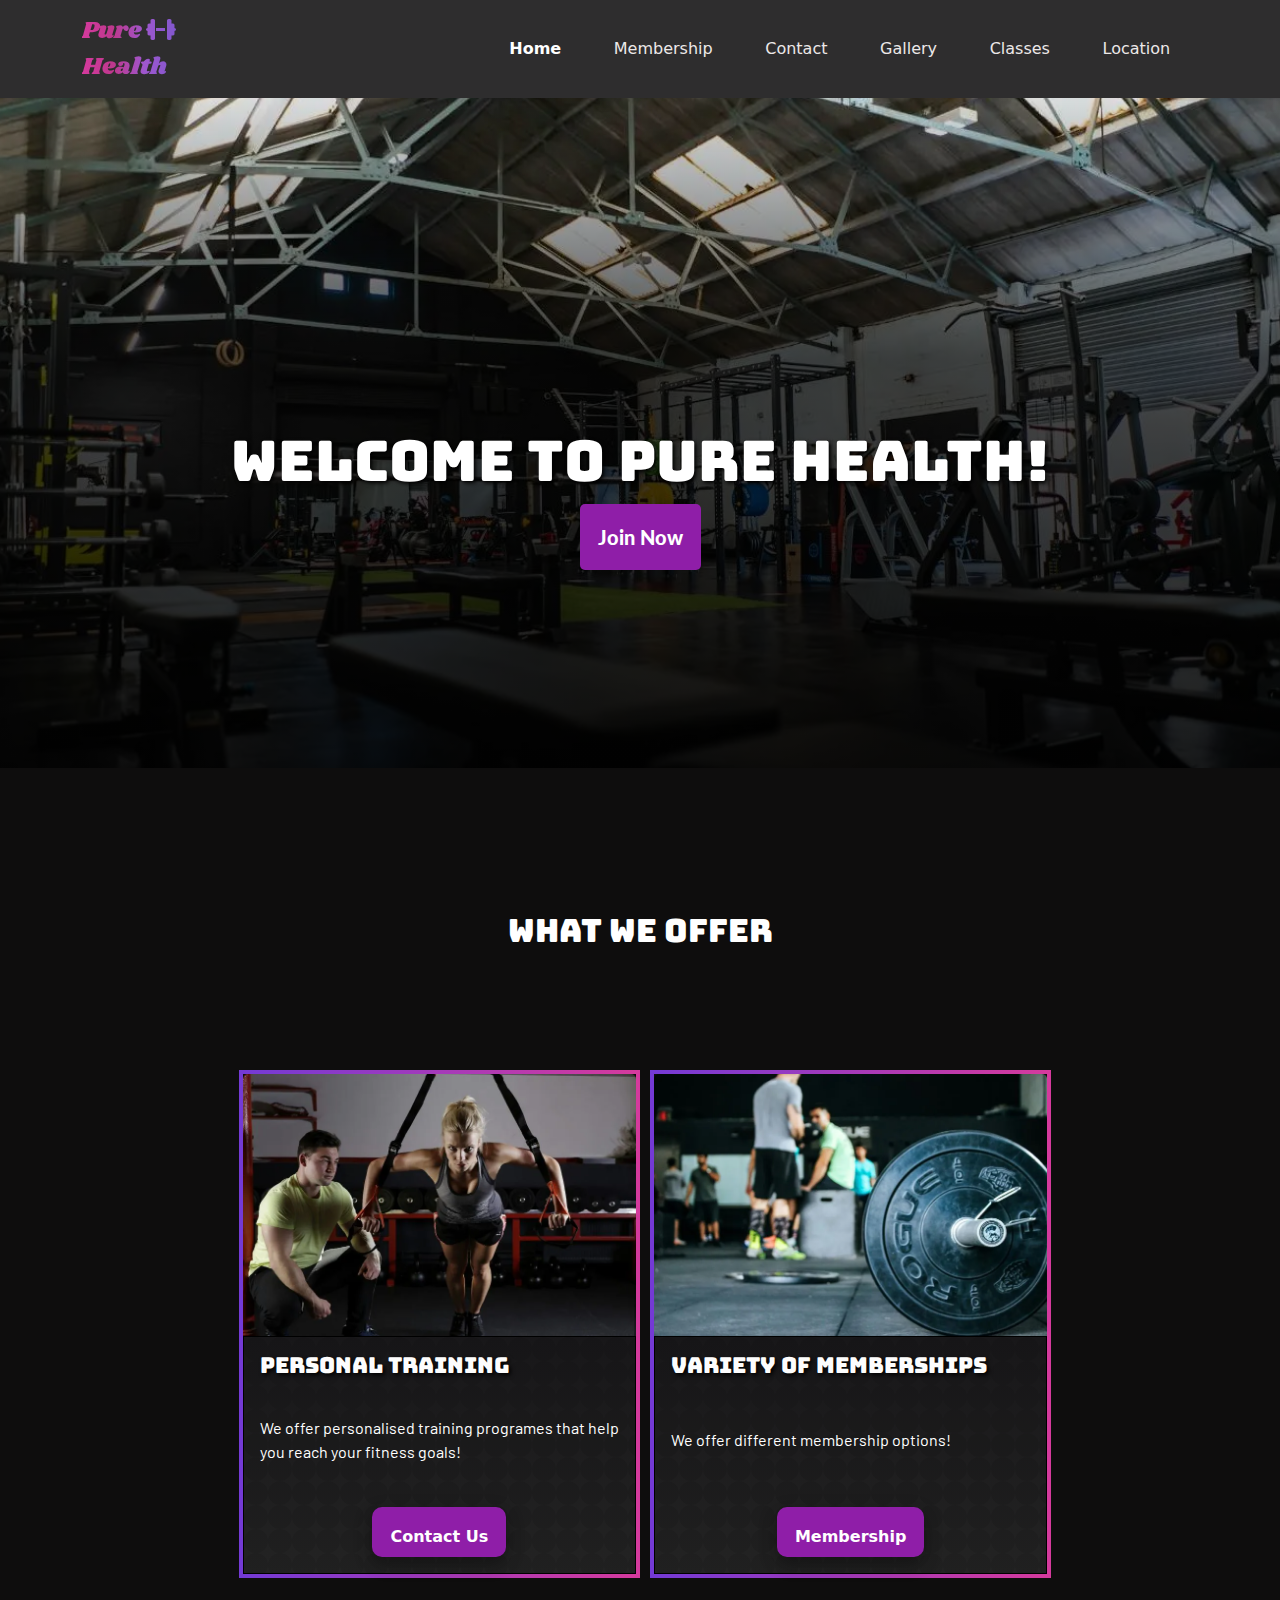
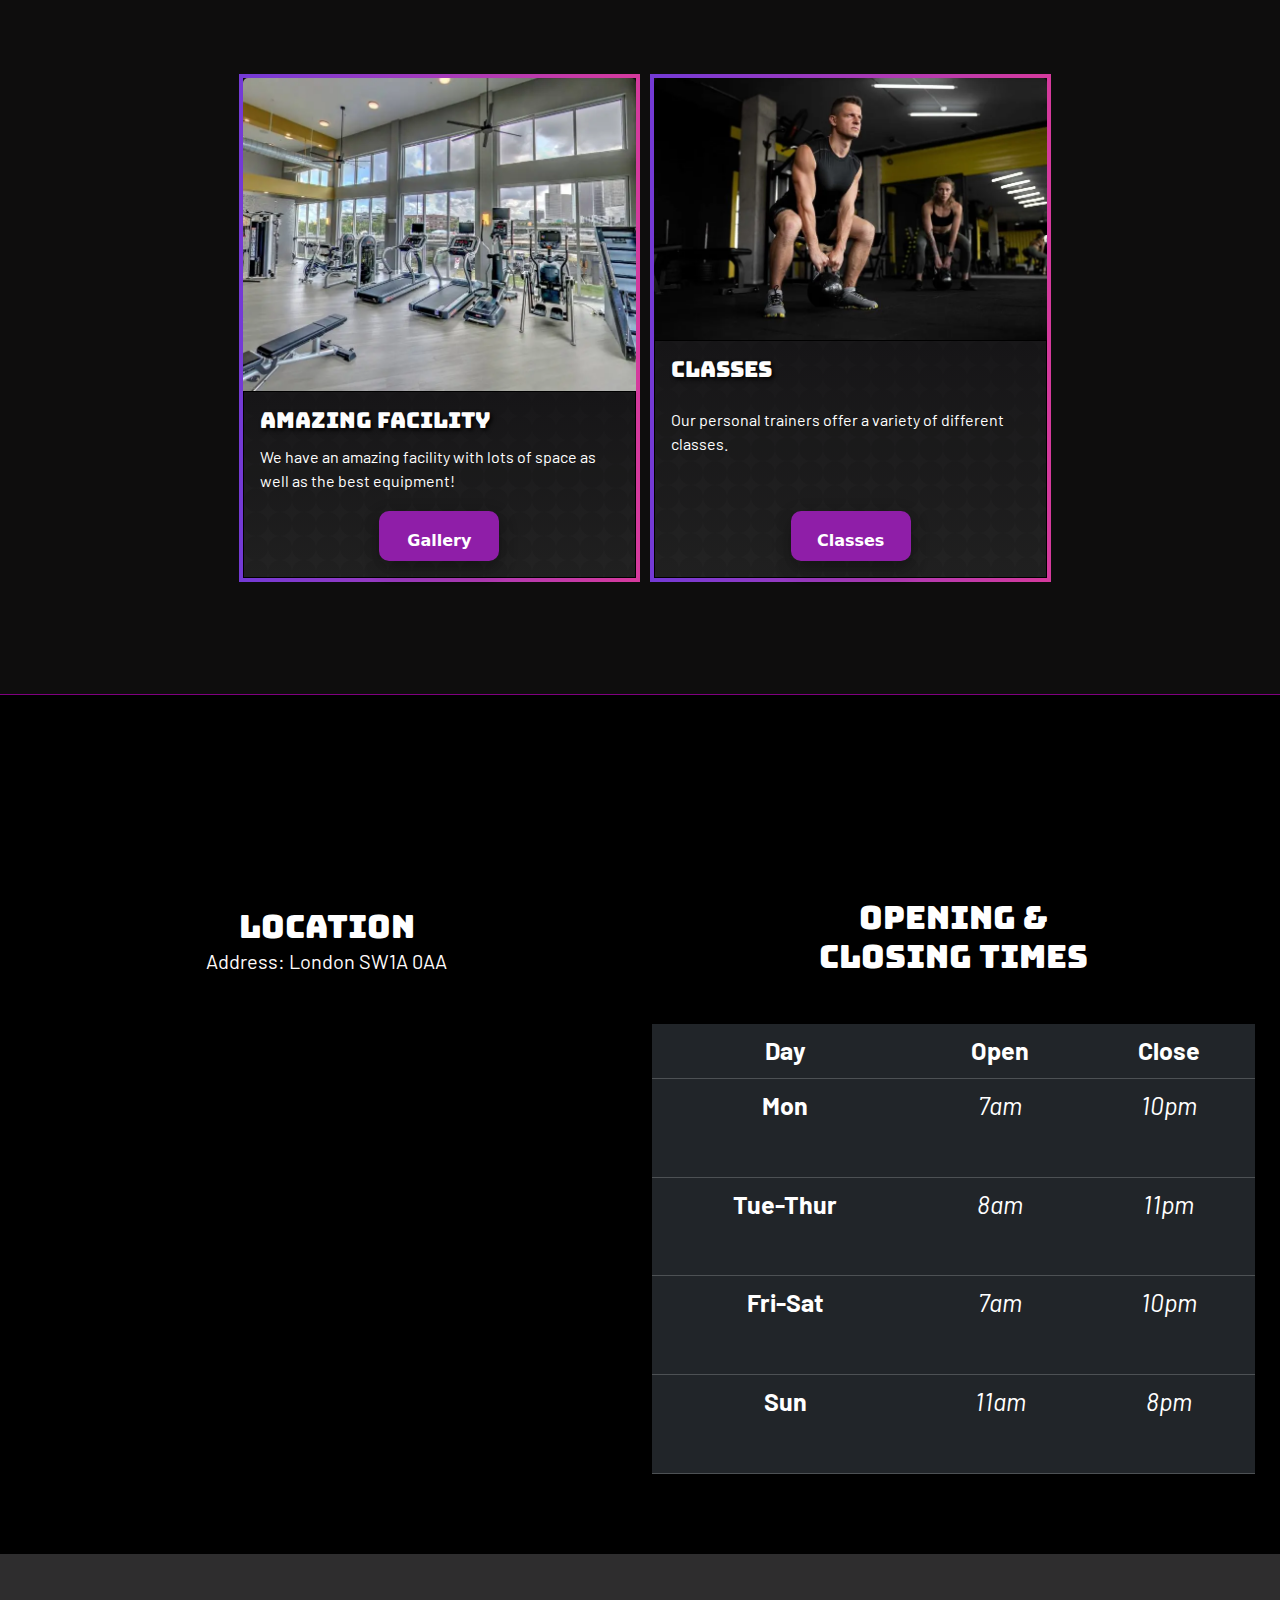
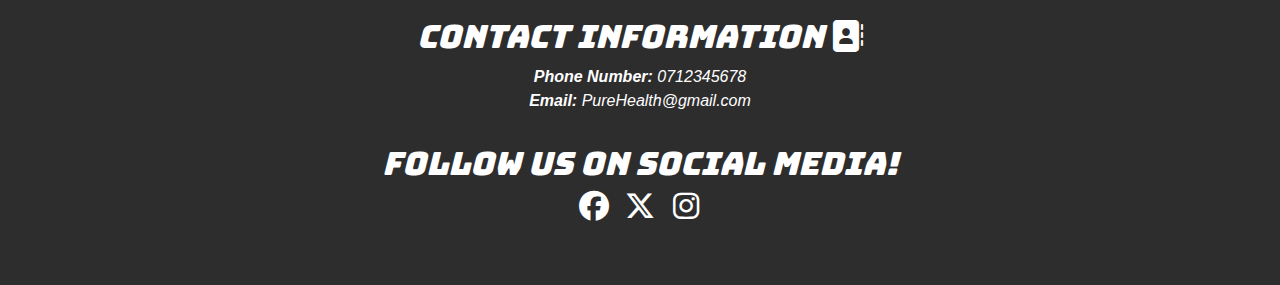
<file: index.html>
<!DOCTYPE html>
<html lang="en">
  <head>
    <meta charset="UTF-8">
    <meta name="viewport" content="width=device-width, initial-scale=1.0">
    <meta name="description" content="PureHealth gym, the place to join and achieve your goals through fitness.">
    <title>PureHealth Gym</title>

     <!-- favicons generated by favicon.io -->
<link rel="apple-touch-icon" sizes="180x180" href="assets/images/apple-touch-icon.png">
<link rel="icon" type="image/png" sizes="32x32" href="assets/images/favicon-32x32.png">
<link rel="icon" type="image/png" sizes="16x16" href="assets/images/favicon-16x16.png">

    <link rel="preconnect" href="https://fonts.googleapis.com">
    <link rel="preconnect" href="https://fonts.gstatic.com" crossorigin>

    <link href="https://fonts.googleapis.com/css2?family=Bungee&family=Galindo&family=Lato:ital,wght@0,100;0,300;0,400;0,700;0,900;1,100;1,300;1,400;1,700;1,900&family=Markazi+Text:wght@400..700&family=Roboto:ital,wght@0,100;0,300;0,400;0,500;0,700;0,900;1,100;1,300;1,400;1,500;1,700;1,900&family=Rubik+Dirt&family=Shrikhand&family=Tinos:ital,wght@0,400;0,700;1,400;1,700&display=swap" rel="stylesheet">


    <link href="https://fonts.googleapis.com/css2?family=Barlow:ital,wght@0,100;0,200;0,300;0,400;0,500;0,600;0,700;0,800;0,900;1,100;1,200;1,300;1,400;1,500;1,600;1,700;1,800;1,900&family=Bungee&family=Galindo&family=Lato:ital,wght@0,100;0,300;0,400;0,700;0,900;1,100;1,300;1,400;1,700;1,900&family=Markazi+Text:wght@400..700&family=Montserrat:ital,wght@0,100..900;1,100..900&family=Roboto+Condensed:ital,wght@0,100..900;1,100..900&family=Roboto:ital,wght@0,100;0,300;0,400;0,500;0,700;0,900;1,100;1,300;1,400;1,500;1,700;1,900&family=Rubik+Dirt&family=Shrikhand&family=Tinos:ital,wght@0,400;0,700;1,400;1,700&display=swap" rel="stylesheet">

    <!-- Bootstrap-->
    <link href="https://cdn.jsdelivr.net/npm/bootstrap@5.3.3/dist/css/bootstrap.min.css" rel="stylesheet" integrity="sha384-QWTKZyjpPEjISv5WaRU9OFeRpok6YctnYmDr5pNlyT2bRjXh0JMhjY6hW+ALEwIH" crossorigin="anonymous">

      <!-- Preload hero image -->
     <link rel="preload" as="image" href="./assets/images/samuel-girven-fqMu99l8sqo-unsplashupdated800x533.webp" type="image/webp" fetchpriority="high">

     <!-- FontAwesome-->
     <link rel="stylesheet"  href="https://cdnjs.cloudflare.com/ajax/libs/font-awesome/6.7.1/css/all.min.css" fetchpriority="low">
    
     <!-- CSS stylesheet -->
     <link href="assets/style.css" rel="stylesheet" fetchpriority="high"> 

  </head>

  <body class="d-flex flex-column min-vh-100">
    
   <!-- Header -->
    <header>
    <!-- navbar -->
    <nav  class="navbar navbar-expand-lg  fixed-top navbar-dark">

        <div  class="container">

          <a class="navbar-brand" href="#">Pure <i id="dumbbell" class="fa-solid fa-dumbbell"></i>  <br> Health</a>
          <button class="navbar-toggler" type="button" data-bs-toggle="collapse" data-bs-target="#navbarNav" aria-controls="navbarNav" aria-expanded="false" aria-label="Toggle navigation">
            <span class="navbar-toggler-icon"></span>
          </button>

          <div class="collapse navbar-collapse" id="navbarNav">
            <ul class="navbar-nav ms-auto">
              <li class="nav-item">
                <a class="nav-link active" aria-current="page" href="#">Home</a>
              </li>

              <li class="nav-item">
                <a class="nav-link" href="membership.html">Membership</a>
              </li>

              <li class="nav-item">
                <a class="nav-link" href="Contact.html">Contact</a>
              </li>

              <li class="nav-item">
                <a class="nav-link" href="gallery.html">Gallery</a>
              </li>

              <li class="nav-item">
                <a class="nav-link" href="classes.html">Classes</a>
              </li>

              <li class="nav-item">
                <a class="nav-link" href="#location">Location</a>
              </li>

                </ul>
          </div>
        </div>
      </nav>
      
      <!-- Hero section -->

      <section id="hero" class=" pt-5 mt-5 d-flex align-items-center text-center container-fluid" 
      
       style="background: linear-gradient(rgba(0, 0, 0, 0) 5%, rgba(0, 0, 0, 0.7) 40%, rgba(0, 0, 0, 0.9) 90%), url(./assets/images/samuel-girven-fqMu99l8sqo-unsplashupdated800x533.webp) no-repeat center center;
    
       background-size: cover;
       padding: 0;
       max-height: 533px;
       display: flex;
       margin-top: 700px;
       background-repeat: no-repeat;"
        >
    
        <div class="container mb-5 pb-5">
          <div class="row">
            <div class="col-12">
              <h1 class=" display-4 hero-text"> Welcome To Pure Health!</h1>
              <div class="container text-center">

                <a  id="join-button" href="membership.html" class="btn btn-lg" aria-label="Join now button (Sends you to the membership page)" > Join Now</a>

              </div>


             </div>
           </div>
         </div>
       
      </section>

    </header>

    <!-- Main -->
    <main> 
      <!-- What we offer section-->
        
      <section id="offer-section" class="container-fluid section">
      
        <div class="mb-5 col-lg-12">
         <h2  class="text-center pt-4 pb-4 headings"> What We offer</h2>
        </div>
     
        <div class="row-background row">

          <!-- Personal training card-->
          <div class="col-12 col-md-5 col-lg-4 col-xl-4 col-xxl-2 card-border card-transition">
            <div class="card"> 
              <img class="card-img-top" src="assets/images/pexels-pixabay-414029updated.webp" loading="lazy" alt="personal trainer training a client">
              <div class="card-body">
                  <h3 class="card-title display-6">Personal Training</h3>
                  <p class="card-text">  We offer personalised training programes that help you reach your fitness goals! </p>
                 
                 
                  <div class="col-12 text-center"> 
                    
                    <a href="Contact.html" class="offer-button btn pb-2 text-center" aria-label="Join now button (Sends you to the Contact page)" >Contact Us</a>
                  
                  </div>
              </div>

            </div>
          </div>
        
           <!-- Memberships card -->
          <div class="margin-bottom mt-5 col-12 col-md-5 col-xl-4 col-lg-4 col-xxl-3 card-border card-transition">
            <div class="card"> 
              <img class="card-img-top" src="assets/images/pexels-victorfreitas-703016updated.webp" loading="lazy" alt="People in a gym">
              <div class="card-body">
                  <h3 class="card-title display-6"> Variety of memberships</h3>
                  <p class="card-text">  We offer different membership options! </p>
                 
                  <div class="col-12 text-center"> 
                    
                    <a  href="membership.html" class="offer-button btn pb-2 text-center" aria-label="Join now button (Sends you to the membership page)" >Membership</a>
                  
                  </div>
                
              </div>

            </div>
          </div>

          <!-- Facility card -->
          <div class="margin-bottom mt-5 col-12 col-md-5 col-lg-4 col-xl-4 col-xxl-3 card-border card-transition">
            <div class="card"> 
              <img class="card-img-top" src="assets/images/fitness-4999754_1280updated.webp" loading="lazy" alt="Empty gym with treadmills and crosstrainers">
              <div class="card-body">
                  <h3 class="card-title display-6"> Amazing Facility </h3>
                  <p class="card-text"> We have an amazing facility with lots of space as well as the best equipment! </p>

                  <div class="col-12 text-center"> 
                    
                    <a  href="gallery.html" class="offer-button btn pb-2" aria-label="Join now button (Sends you to the gallery page)" >Gallery</a>
                  
                  </div>
              </div>

            </div>
          </div>

         <!-- Classes card -->
          <div class="margin-bottom mt-5 col-12 col-md-5 col-lg-4 col-xl-4 col-xxl-2  card-border card-transition">
            <div class="card"> 
              <img class="card-img-top" src="assets/images/workout-6783020_1280updated.webp" loading="lazy" alt="People in a gym class">
              <div class="card-body">
                  <h3 class="card-title display-6"> Classes </h3>
                  <p class="card-text pb-4"> Our personal trainers offer a variety of different classes.  </p>
                
                  
                  <div class="col-12 text-center"> 
                    
                    <a  href="classes.html" class="offer-button btn pb-2" aria-label="Join now button (Sends you to the classes page)" > Classes </a>
                  
                  </div>
                
              </div>

            </div>
          </div>
        </div> 
      </section>

      <!-- Location section -->
      <section id="location-section" class=" container-fluid section">
       <div id="location" class="row justify-content-center">
         <div class="col-12 col-xl-6 col-md-5">
          <h3 class="text-center mb-5  mt-xl-0 mb-md-0 "> Location </h3>
          <p class="text-center mb-5"> Address: London SW1A 0AA </p>
          <div class="container text-center mb-5 mb-md-0">

          <!-- Google maps -->

            <iframe id="map" aria-hidden="true" title="google-maps" src="https://www.google.com/maps/embed?pb=!1m18!1m12!1m3!1d28095.263802491027!2d-0.1223652933626501!3d51.50782304203347!2m3!1f0!2f0!3f0!3m2!1i1024!2i768!4f13.1!3m3!1m2!1s0x487604c38c8cd1d9%3A0xb78f2474b9a45aa9!2sBig%20Ben!5e0!3m2!1sen!2suk!4v1733330081035!5m2!1sen!2suk" style="border:0;" allowfullscreen="" loading="lazy" referrerpolicy="no-referrer-when-downgrade" rel="noopener"></iframe>
            </div>
         </div>    

          <!-- Gym opening/closing times -->
      
        
          <div class="col-12 col-xl-6 col-md-5 d-flex flex-column justify-content-center align-items-center">
                <h3 class="mt-5 mb-5 mt-md-0 text-center text-xl-center mt-xl-0"> Opening & <br> closing times</h3>
      
                <table class="table table-dark text-center">
                 <thead>
                   <tr>
                  
                      <th scope="col">Day</th>
                      <th scope="col">Open</th>
                      <th scope="col">Close</th>
                    </tr>
                  </thead>
                    <tbody>
                       <tr>
                          <th scope="row">Mon</th>
                          <td> 7am </td>
                          <td> 10pm </td>
                  
                        </tr>
                          <tr>
                            <th scope="row">Tue-Thur</th>
                            <td>8am</td>
                            <td>11pm</td>
                 
                          </tr>
                           <tr>
                              <th scope="row">Fri-Sat</th>
                              <td> 7am</td>
                              <td> 10pm</td>
                
                            </tr>

                             <tr> 
                               <th scope="row"> Sun</th>
                               <td> 11am</td>
                               <td> 8pm</td>

                              </tr>

                    </tbody>
                </table>
            </div>
           </div>
         
       
      </section>

    </main>
        
       <!-- Footer -->
   <footer class="section">
     <div class="row justify-content-center">
        <div id="contact-container" class="col-12 container text-center">
           <h3 class="h3-footer"> Contact Information <i class="fa-solid fa-address-book"></i> </h3>

            <p> <a href="tel:0712345678">  <strong> Phone Number: </strong> 0712345678 </a> <br> 
              <a href="mailto:PureHealth@gmail.com"> <strong> Email: </strong> PureHealth@gmail.com </a>
           </p> 
        </div>
    

        <div class="col-12 text-center mt-3">

         <h3 class="h3-footer">  Follow Us On Social Media! </h3>

          <a href="https://www.facebook.com/" target="_blank" aria-label="Follow us on Facebook" rel="noopener">
            <i class="fa-brands fa-facebook fa-xl"></i>
          </a>

           <a href="https://www.x.com/" target="_blank" aria-label="Follow us on Twitter" rel="noopener"> 
              <i class="fa-brands fa-x-twitter fa-xl"></i>
           </a>

          
           <a href="https://www.instagram.com/" target="_blank" aria-label="Follow us on Instagram" rel="noopener">
             <i class="fa-brands fa-instagram fa-xl"></i>
           </a>

        </div>
      </div>
    </footer> 

    <!-- Bootstrap JS-->
    <script src="https://cdn.jsdelivr.net/npm/bootstrap@5.3.3/dist/js/bootstrap.bundle.min.js" integrity="sha384-YvpcrYf0tY3lHB60NNkmXc5s9fDVZLESaAA55NDzOxhy9GkcIdslK1eN7N6jIeHz" crossorigin="anonymous" defer></script>

  </body>
</html>
</file>
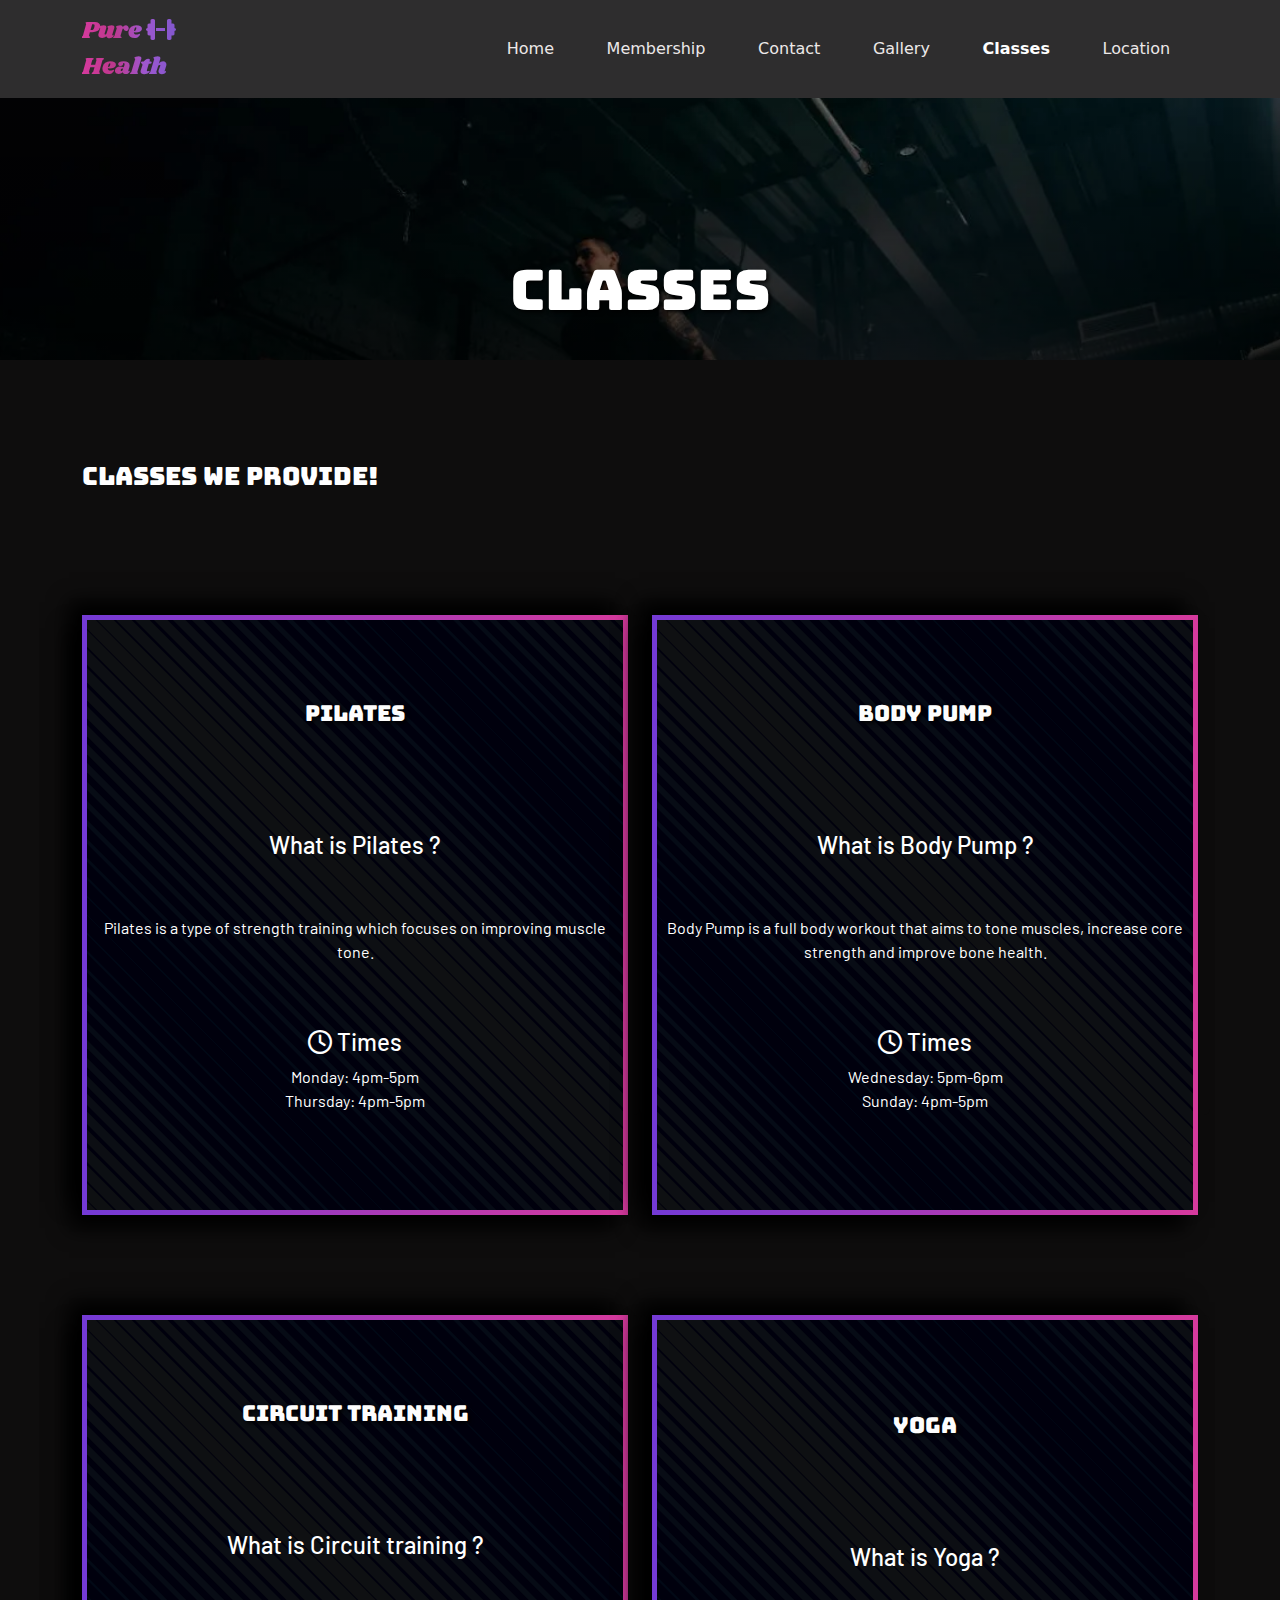
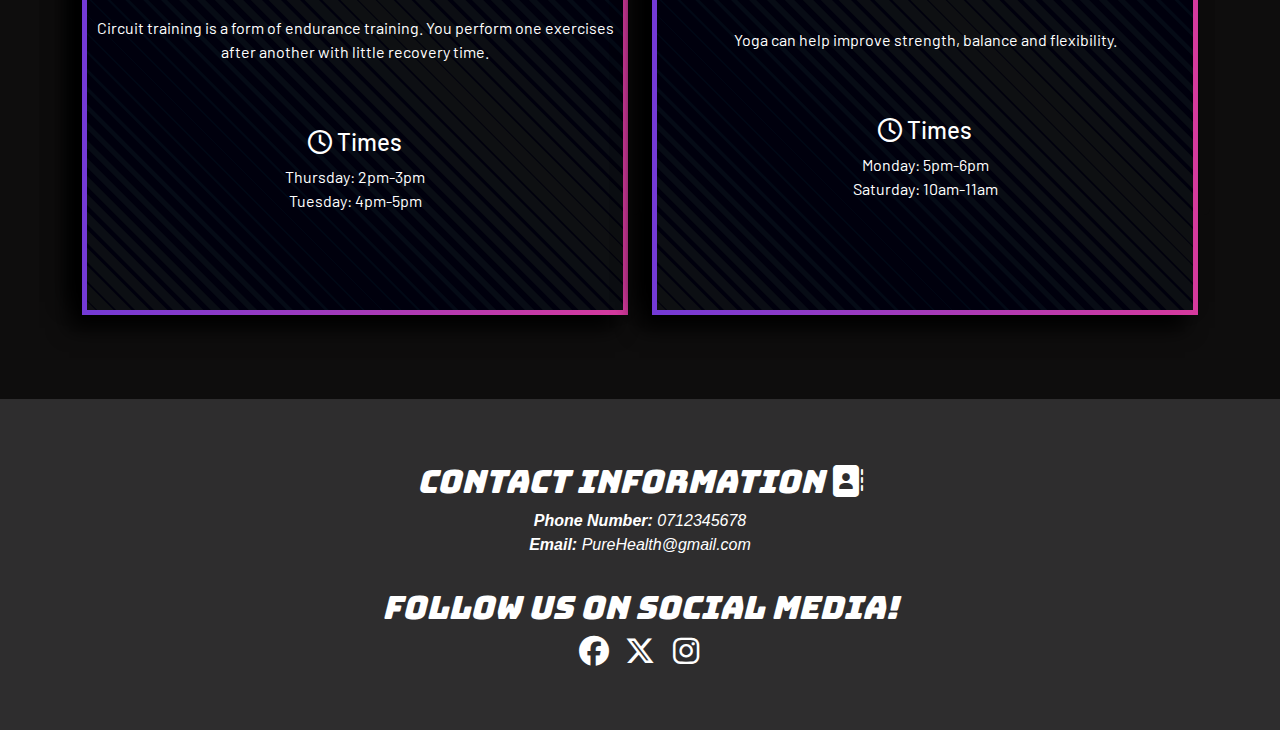
<file: classes.html>
<!DOCTYPE html>
<html lang="en">
<head>
    <meta charset="UTF-8">
    <meta name="viewport" content="width=device-width, initial-scale=1.0">
    <meta name="description" content="view our variety of classes we offer at PureHealth gym including the benefits and times the sessions are on.">
    <title>PureHealth Gym | Classes </title>

    <!-- favicons generated by favicon.io -->
<link rel="apple-touch-icon" sizes="180x180" href="assets/images/apple-touch-icon.png">
<link rel="icon" type="image/png" sizes="32x32" href="assets/images/favicon-32x32.png">
<link rel="icon" type="image/png" sizes="16x16" href="assets/images/favicon-16x16.png">

    
 <link href="https://fonts.googleapis.com/css2?family=Bungee&family=Galindo&family=Lato:ital,wght@0,100;0,300;0,400;0,700;0,900;1,100;1,300;1,400;1,700;1,900&family=Markazi+Text:wght@400..700&family=Roboto:ital,wght@0,100;0,300;0,400;0,500;0,700;0,900;1,100;1,300;1,400;1,500;1,700;1,900&family=Rubik+Dirt&family=Shrikhand&family=Tinos:ital,wght@0,400;0,700;1,400;1,700&display=swap" rel="stylesheet">


<link href="https://fonts.googleapis.com/css2?family=Barlow:ital,wght@0,100;0,200;0,300;0,400;0,500;0,600;0,700;0,800;0,900;1,100;1,200;1,300;1,400;1,500;1,600;1,700;1,800;1,900&family=Bungee&family=Galindo&family=Lato:ital,wght@0,100;0,300;0,400;0,700;0,900;1,100;1,300;1,400;1,700;1,900&family=Markazi+Text:wght@400..700&family=Montserrat:ital,wght@0,100..900;1,100..900&family=Roboto+Condensed:ital,wght@0,100..900;1,100..900&family=Roboto:ital,wght@0,100;0,300;0,400;0,500;0,700;0,900;1,100;1,300;1,400;1,500;1,700;1,900&family=Rubik+Dirt&family=Shrikhand&family=Tinos:ital,wght@0,400;0,700;1,400;1,700&display=swap" rel="stylesheet">

 <!-- Bootstrap-->
 <link href="https://cdn.jsdelivr.net/npm/bootstrap@5.3.3/dist/css/bootstrap.min.css" rel="stylesheet" integrity="sha384-QWTKZyjpPEjISv5WaRU9OFeRpok6YctnYmDr5pNlyT2bRjXh0JMhjY6hW+ALEwIH" crossorigin="anonymous">
 
 <!-- preload hero image -->
 <link rel="preload" as="image" href="./assets/images/pexels-cottonbro-4761352.webp" type="image/webp" fetchpriority="high">

 <!-- CSS stylesheet -->
 <link href="assets/style.css" rel="stylesheet"> 
    
<link rel="stylesheet"  href="https://cdnjs.cloudflare.com/ajax/libs/font-awesome/6.7.1/css/all.min.css">


</head>
<body class="d-flex flex-column min-vh-100">
    
  <!-- Header -->
  <header>
    <!-- navbar -->
    <nav  class="navbar navbar-expand-lg  fixed-top navbar-dark">

        <div  class="container">

          <a class="navbar-brand" href="#">Pure <i id="dumbbell" class="fa-solid fa-dumbbell"></i> <br> Health</a>
          <button class="navbar-toggler" type="button" data-bs-toggle="collapse" data-bs-target="#navbarNav" aria-controls="navbarNav" aria-expanded="false" aria-label="Toggle navigation">
            <span class="navbar-toggler-icon"></span>
          </button>

          <div class="collapse navbar-collapse" id="navbarNav">
            <ul class="navbar-nav ms-auto">
              <li class="nav-item">
                <a class="nav-link" aria-current="page" href="index.html">Home</a>
              </li>

              <li class="nav-item">
                <a class="nav-link" href="membership.html">Membership</a>
              </li>

              <li class="nav-item">
                <a class="nav-link" href="Contact.html">Contact</a>
              </li>

              <li class="nav-item">
                <a class="nav-link" href="gallery.html">Gallery</a>
              </li>

              <li class="nav-item">
                <a class="nav-link active" href="#">Classes</a>
              </li>


              <li class="nav-item">
                <a class="nav-link" href="index.html#location">Location</a>
              </li>

                </ul>
          </div>
        </div>
      </nav>
      
    
  
    
 
      <!-- Hero section -->

      <section id="hero-classes" class="d-flex align-items-center text-center">

        <div class="container">
          <div class="row">
            <div class="col-12">
              <h1 class=" display-4 hero-text"> Classes</h1>
              

            </div>
          </div>
        </div>
       
      </section>

    </header>

    <!-- Main -->
    <main> 

        <section id="membership-section" class="section container-fluid classes-margin">
            
            <div class="container">

                <h2 id="membership-h2-text" class="headings mt-5 mb-5 pt-5"> Classes We Provide!</h2>
                <div class="row text-center row-padding">

                  <!-- Pilates card -->
                <div class="card w-40 mb-5 col-12 col-md-6 card-padding">
                
                  <div class="card-body card-border-membership card-background3 mb-5 min-height-card">
                    <h3 class="card-title mt-5">Pilates <br>
                      
                     
                
                    </h3>

                     <h4 class="mt-5 pt-5"> What is Pilates ? </h4>
                    <p class="card-text mt-5 px-2">
                         
                      Pilates is a type of strength training which focuses on improving muscle tone.
                    
                    </p>

                     <div class="col-12">

                        <h4 class="text-center mt-5"> <i class="fa-regular fa-clock"></i>  Times  </h4>

                        <p class="pb-5"> Monday: 4pm-5pm <br> 
                          
                          Thursday: 4pm-5pm
                        
                        </p>

                     </div>
                    
                  </div>
                </div>

                <!-- Body Pump card -->
                <div class="card w-40 mb-5 col-12 col-md-6 card-padding">
                
                  <div class="card-body card-border-membership card-background3 mb-5 min-height-card">
                    <h3 class="card-title mt-5">Body Pump <br>
                      
                     
                
                    </h3>

                     <h4 class="mt-5 pt-5"> What is Body Pump ? </h4>
                    <p class="card-text mt-5 px-2">
                         
                      Body Pump is a full body workout that aims to tone muscles, increase core strength and improve bone health.
                    
                    </p>

                     <div class="col-12">

                        <h4 class="text-center mt-5"><i class="fa-regular fa-clock"></i>  Times </h4>

                        <p class="pb-5"> Wednesday: 5pm-6pm <br> 
                          
                          Sunday: 4pm-5pm
                        
                        </p>

                     </div>
                    
                  </div>
                </div>

               


                  <!-- Circuit Training -->
                  <div class="card w-40 mb-5 col-12 col-md-6 card-padding">
                
                    <div class="card-body card-border-membership card-background3 min-height-card">
                      <h3 class="card-title mt-5">Circuit training <br>
                        
                       
                  
                      </h3>
  
                       <h4 class="mt-5 pt-5"> What is Circuit training ? </h4>
                      <p class="card-text mt-5 px-2">
                           
                       Circuit training is a form of endurance training. You perform one exercises after another with little recovery time.
                      
                      </p>
  
                       <div class="col-12">
  
                          <h4 class="text-center mt-5"><i class="fa-regular fa-clock"></i>  Times </h4>
  
                          <p class="pb-5"> Thursday: 2pm-3pm <br> 
                            
                            Tuesday: 4pm-5pm
                          
                          </p>
  
                       </div>
                      
                    </div>
                  </div>



                  <!-- Yoga card -->
                  <div class="card w-40 mb-5 col-12 col-md-6 card-padding">
                
                    <div class="card-body card-border-membership card-background3 min-height-card">
                      <h3 class="card-title mt-5">Yoga <br>
                        
                       
                  
                      </h3>
  
                       <h4 class="mt-5 pt-5"> What is Yoga ? </h4>
                      <p class="card-text mt-5">
                           
                        Yoga can help improve strength, balance and flexibility.
                      
                      </p>
  
                       <div class="col-12">
  
                          <h4 class="text-center mt-5"><i class="fa-regular fa-clock"></i>  Times </h4>
  
                          <p class="pb-5"> Monday: 5pm-6pm <br> 
                            
                            Saturday: 10am-11am
                          
                          </p>
  
                       </div>
                      
                    </div>
                  </div>

                </div>
            </div>

        
        
        
        
        </section>






    </main>
        
       <!-- Footer -->
    <footer class="section">
     <div class="row justify-content-center">
      <div id="contact-container" class="col-12 container text-center">
     <h3 class="h3-footer"> Contact Information <i class="fa-solid fa-address-book"></i> </h3>
  
      
     <p> <a href="tel:0712345678">  <strong> Phone Number: </strong> 0712345678 </a> <br> 
      <a href="mailto:PureHealth@gmail.com"> <strong> Email: </strong> PureHealth@gmail.com </a>
  </p> 
      </div>
    

      <div class="col-12 text-center mt-3">

          <h3 class="h3-footer">  Follow Us On Social Media! </h3>

          <a href="https://www.facebook.com/" target="_blank" aria-label="Follow us on Facebook" rel="noopener">
          <i class="fa-brands fa-facebook fa-xl"></i>
          </a>

          <a href="https://www.x.com/" target="_blank" aria-label="Follow us on Twitter" rel="noopener"> 
          <i class="fa-brands fa-x-twitter fa-xl"></i>
          </a>

          <a href="https://www.instagram.com/" target="_blank" aria-label="Follow us on Instagram" rel="noopener">
          <i class="fa-brands fa-instagram fa-xl"></i>
        </a>

      </div>



    </div>

    </footer>
      
  







    <!-- Bootstrap JS-->
    <script src="https://cdn.jsdelivr.net/npm/bootstrap@5.3.3/dist/js/bootstrap.bundle.min.js" integrity="sha384-YvpcrYf0tY3lHB60NNkmXc5s9fDVZLESaAA55NDzOxhy9GkcIdslK1eN7N6jIeHz" crossorigin="anonymous"></script>
  
    
    

  </body>
</html>
</file>
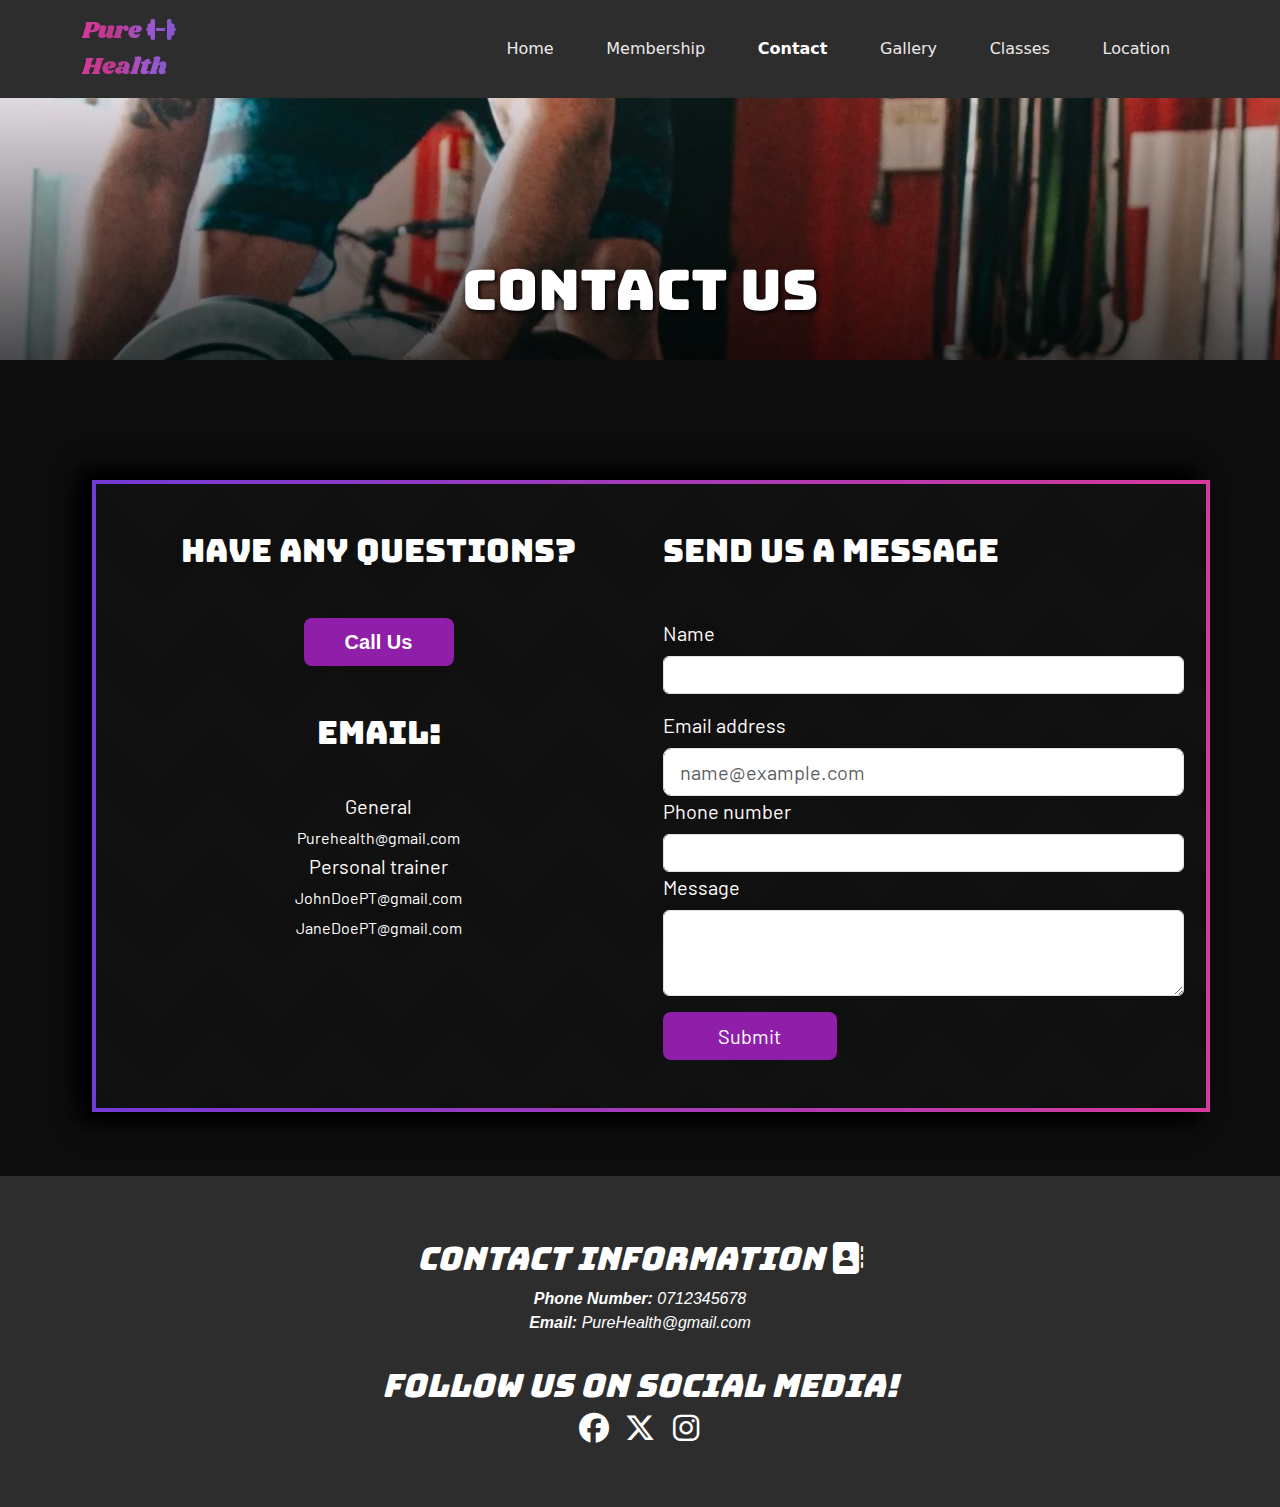
<file: Contact.html>
<!DOCTYPE html>
<html lang="en">
<head>
    <meta charset="UTF-8">
    <meta name="viewport" content="width=device-width, initial-scale=1.0">
    <meta name="description" content="PureHealth gym, contact us through email or phone">
    <title>PureHealth Gym | Contact </title>

    <!-- favicons generated by favicon.io -->
<link rel="apple-touch-icon" sizes="180x180" href="assets/images/apple-touch-icon.png">
<link rel="icon" type="image/png" sizes="32x32" href="assets/images/favicon-32x32.png">
<link rel="icon" type="image/png" sizes="16x16" href="assets/images/favicon-16x16.png">


    <link href="https://fonts.googleapis.com/css2?family=Bungee&family=Galindo&family=Lato:ital,wght@0,100;0,300;0,400;0,700;0,900;1,100;1,300;1,400;1,700;1,900&family=Markazi+Text:wght@400..700&family=Roboto:ital,wght@0,100;0,300;0,400;0,500;0,700;0,900;1,100;1,300;1,400;1,500;1,700;1,900&family=Rubik+Dirt&family=Shrikhand&family=Tinos:ital,wght@0,400;0,700;1,400;1,700&display=swap" rel="stylesheet">


     <link href="https://fonts.googleapis.com/css2?family=Barlow:ital,wght@0,100;0,200;0,300;0,400;0,500;0,600;0,700;0,800;0,900;1,100;1,200;1,300;1,400;1,500;1,600;1,700;1,800;1,900&family=Bungee&family=Galindo&family=Lato:ital,wght@0,100;0,300;0,400;0,700;0,900;1,100;1,300;1,400;1,700;1,900&family=Markazi+Text:wght@400..700&family=Montserrat:ital,wght@0,100..900;1,100..900&family=Roboto+Condensed:ital,wght@0,100..900;1,100..900&family=Roboto:ital,wght@0,100;0,300;0,400;0,500;0,700;0,900;1,100;1,300;1,400;1,500;1,700;1,900&family=Rubik+Dirt&family=Shrikhand&family=Tinos:ital,wght@0,400;0,700;1,400;1,700&display=swap" rel="stylesheet">

    <!-- Bootstrap-->
    <link href="https://cdn.jsdelivr.net/npm/bootstrap@5.3.3/dist/css/bootstrap.min.css" rel="stylesheet" integrity="sha384-QWTKZyjpPEjISv5WaRU9OFeRpok6YctnYmDr5pNlyT2bRjXh0JMhjY6hW+ALEwIH" crossorigin="anonymous">

    <!-- preload hero image -->
    <link rel="preload" as="image" href="./assets/images/victor-freitas-vjkM-0m34KU-unsplash-_1_.webp" type="image/webp" fetchpriority="high">

    <!-- CSS stylesheet -->
     <link href="assets/style.css" rel="stylesheet"> 
    
      <link rel="stylesheet"  href="https://cdnjs.cloudflare.com/ajax/libs/font-awesome/6.7.1/css/all.min.css">
     
</head>
<body class="d-flex flex-column min-vh-100">
    

  <!-- Header -->
  <header>
    <!-- navbar -->
    <nav  class="navbar navbar-expand-lg  fixed-top navbar-dark">

        <div  class="container">

          <a class="navbar-brand" href="#">Pure <i id="dumbbell" class="fa-solid fa-dumbbell"></i> <br> Health</a>
          <button class="navbar-toggler" type="button" data-bs-toggle="collapse" data-bs-target="#navbarNav" aria-controls="navbarNav" aria-expanded="false" aria-label="Toggle navigation">
            <span class="navbar-toggler-icon"></span>
          </button>

          <div class="collapse navbar-collapse" id="navbarNav">
            <ul class="navbar-nav ms-auto">
              <li class="nav-item">
                <a class="nav-link" aria-current="page" href="index.html">Home</a>
              </li>

              <li class="nav-item">
                <a class="nav-link" href="membership.html">Membership</a>
              </li>

              <li class="nav-item">
                <a class="nav-link active" href="#">Contact</a>
              </li>

              <li class="nav-item">
                <a class="nav-link" href="gallery.html">Gallery</a>
              </li>

              <li class="nav-item">
                <a class="nav-link" href="classes.html">Classes</a>
              </li>


              <li class="nav-item">
                <a class="nav-link" href="index.html#location">Location</a>
              </li>

                </ul>
          </div>
        </div>
      </nav>
      
    
  
    
 
      <!-- Hero section -->

      <section id="hero-contact"  class="d-flex align-items-center text-center">

        <div class="container">
          <div class="row">
            <div class="col-12">
              <h1 class=" display-4 hero-text"> Contact Us</h1>
              

            </div>
          </div>
        </div>
       
      </section>

    </header>

    <!-- Main -->
    <main> 

       <section id="contact-section" class="section">

        <div class="container">

            <div id="contact-background" class="row align-items-start card-border">

                <div class="col-12 col-md-6 text-center">

                    <h2 class="mb-5 mt-5"> Have any Questions?</h2>
                    
                   <a id="call-us-btn" href="tel:0712345678" class="btn btn-lg join-button col-12 col-md-6 mb-5" aria-label="Call us button that gives you the option to open phone application once clicked on">Call Us</a>

                 <div> 

                     <h3> Email:</h3> <br>
                      General <br>
                    <div class="container contact-a">
                      
                       <a href="mailto:Purehealth@gmail.com">  Purehealth@gmail.com </a> 
                       <br>
                     Personal trainer  <br>
                     <a href="mailto:JohnDoePT@gmail.com"> JohnDoePT@gmail.com </a> <br>
                     <a href="mailto:JahnDoePT@gmail.com">  JaneDoePT@gmail.com </a>
                    </div>

                 </div>


                </div>
                   
                <div class="col-12 col-md-6">
                  <form action="success.html" method="get">
                    <h3 class="mb-5 mt-5"> Send Us A Message</h3>

                    <div class="mb-3">
                        
                        <label for="name" class="form-label">Name</label>
                                <input class="form-control" id="name" name="name" type="text" required>
                            </div>

                        <label for="exampleFormControlInput1" class="form-label">Email address</label>
                        <input type="email" class="form-control form-control-lg" id="exampleFormControlInput1" placeholder="name@example.com" required>

                        <div class="col-12">
                            <label for="phone" class="form-label">Phone number</label>
                            <input class="form-control" id="phone" name="phone" type="number" required>
                        </div>
                      

                      <div class="mb-3 col-">
                        <label for="exampleFormControlTextarea1" class="form-label">Message</label>
                        <textarea class="form-control" id="exampleFormControlTextarea1" rows="3" required> </textarea>
                      </div>

                      <button id="submit-btn" type="submit" class="col-12 col-sm-4 btn btn-lg mb-5"> 
                        Submit </button> 
                    </form>
                </div>


                
            </div>



        </div>



       </section>


    </main>
        
       <!-- Footer -->
    <footer class="section">
     <div class="row justify-content-center">
      <div id="contact-container" class="col-12 container text-center">
     <h3 class="h3-footer"> Contact Information <i class="fa-solid fa-address-book"></i> </h3>
  
      
     <p> <a href="tel:0712345678">  <strong> Phone Number: </strong> 0712345678 </a> <br> 
      <a href="mailto:PureHealth@gmail.com"> <strong> Email: </strong> PureHealth@gmail.com </a>
  </p> 
      </div>
    

      <div class="col-12 text-center mt-3">

          <h3 class="h3-footer">  Follow Us On Social Media! </h3>

          <a href="https://www.facebook.com/" target="_blank" aria-label="Follow us on Facebook" rel="noopener">
          <i class="fa-brands fa-facebook fa-xl"></i>
          </a>

          <a href="https://www.x.com/" target="_blank" aria-label="Follow us on Twitter" rel="noopener"> 
          <i class="fa-brands fa-x-twitter fa-xl"></i>
          </a>

          <a href="https://www.instagram.com/" target="_blank" aria-label="Follow us on Instagram" rel="noopener">
          <i class="fa-brands fa-instagram fa-xl"></i>
        </a>

      </div>



    </div>

    </footer>
      
  







    <!-- Bootstrap JS-->
    <script src="https://cdn.jsdelivr.net/npm/bootstrap@5.3.3/dist/js/bootstrap.bundle.min.js" integrity="sha384-YvpcrYf0tY3lHB60NNkmXc5s9fDVZLESaAA55NDzOxhy9GkcIdslK1eN7N6jIeHz" crossorigin="anonymous"></script>
  
    
    

  </body>
</html>
</file>
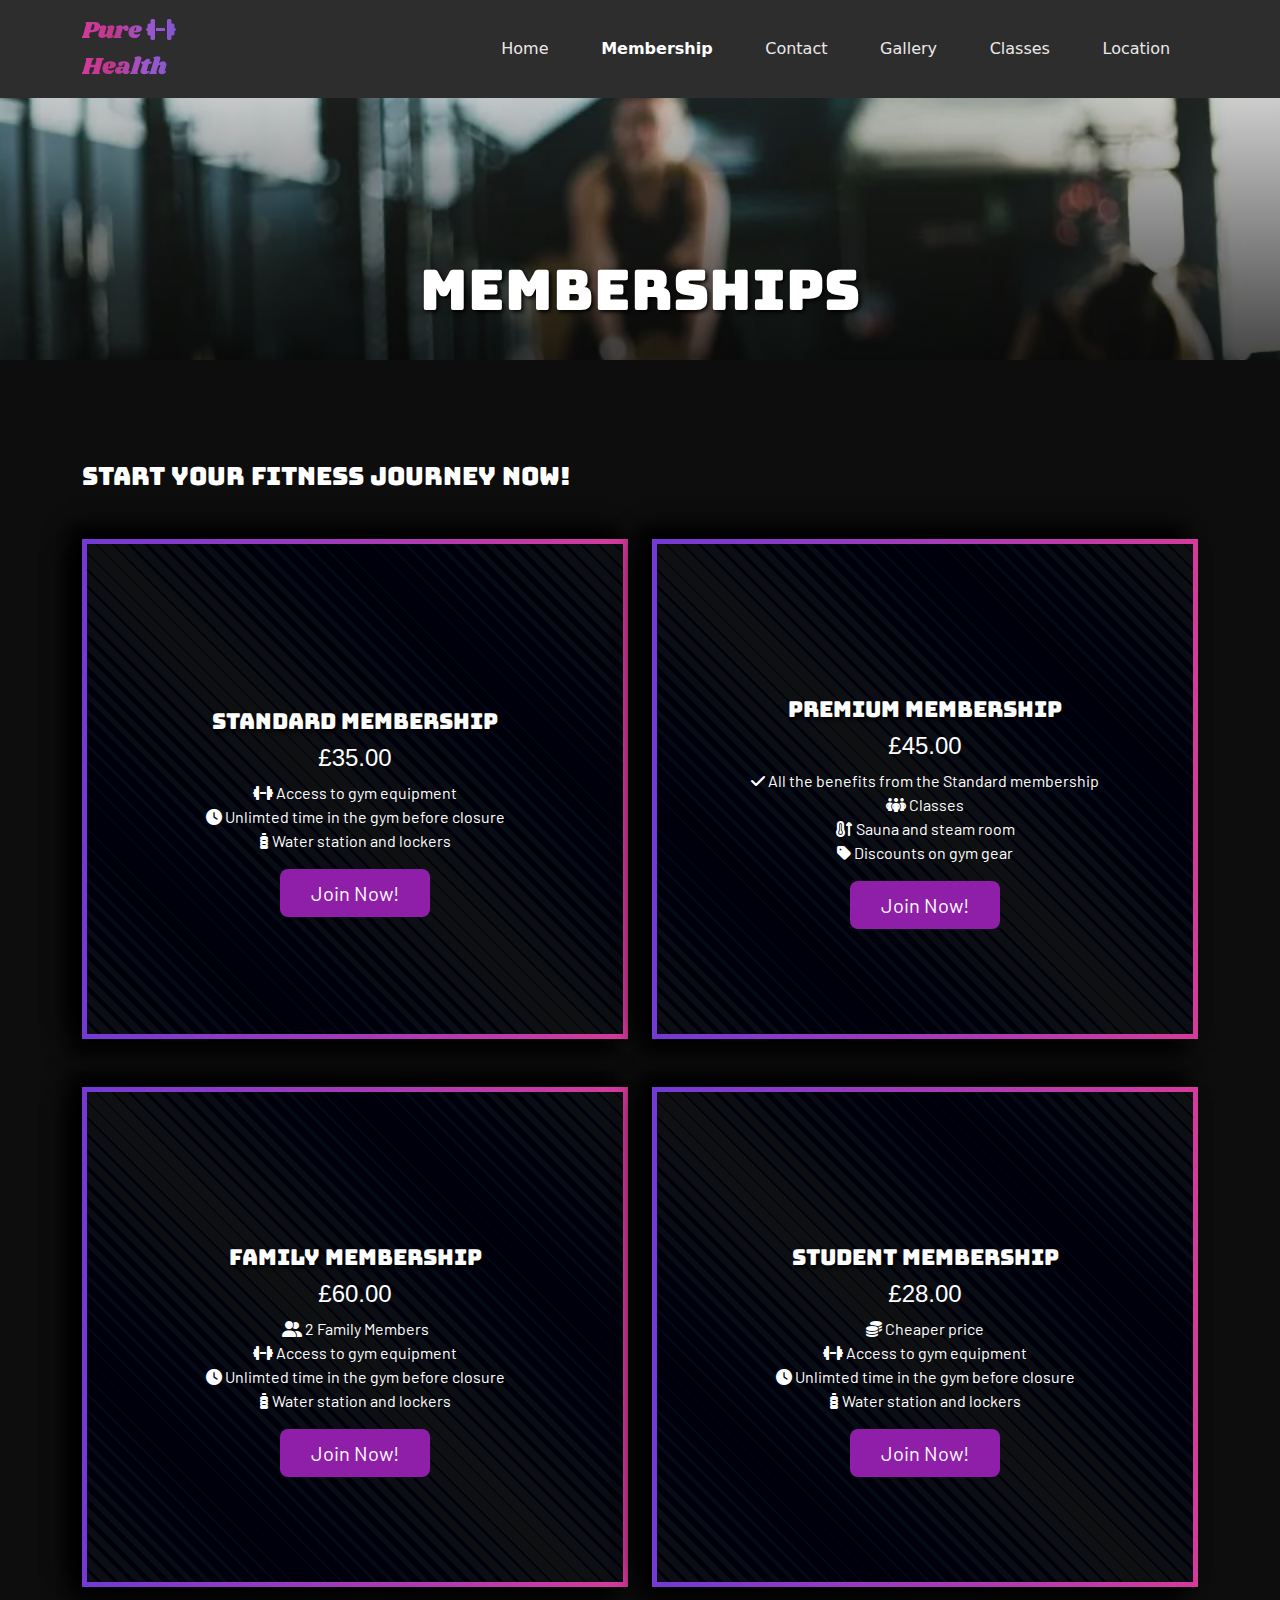
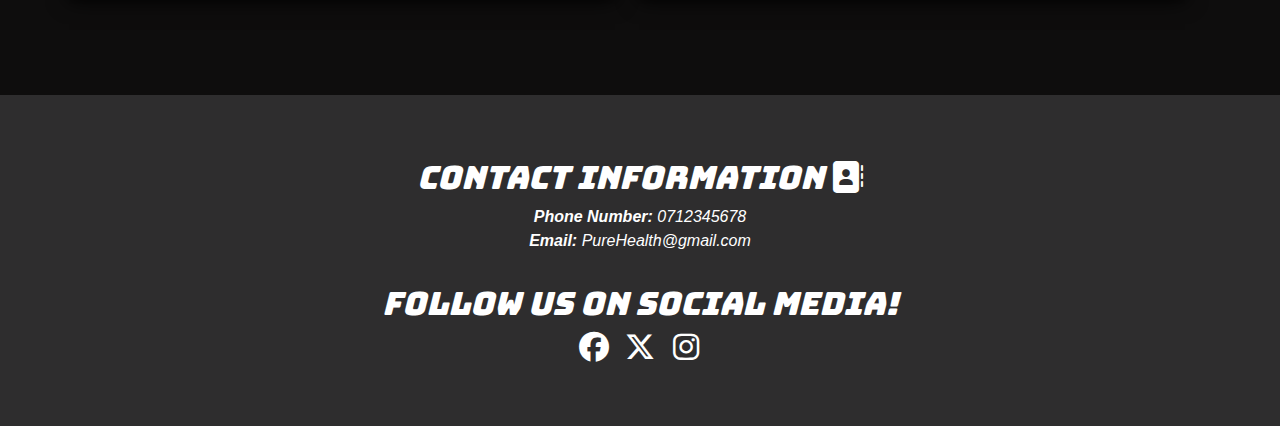
<file: membership.html>
<!DOCTYPE html>
<html lang="en">
<head>
    <meta charset="UTF-8">
    <meta name="viewport" content="width=device-width, initial-scale=1.0">
    <meta name="description" content="view our variety of memberships we offer at PureHealth gym including the prices and benefits.">
    <title>PureHealth Gym | Membership</title>

    <!-- favicons generated by favicon.io -->
<link rel="apple-touch-icon" sizes="180x180" href="assets/images/apple-touch-icon.png">
<link rel="icon" type="image/png" sizes="32x32" href="assets/images/favicon-32x32.png">
<link rel="icon" type="image/png" sizes="16x16" href="assets/images/favicon-16x16.png">


    <link href="https://fonts.googleapis.com/css2?family=Bungee&family=Galindo&family=Lato:ital,wght@0,100;0,300;0,400;0,700;0,900;1,100;1,300;1,400;1,700;1,900&family=Markazi+Text:wght@400..700&family=Roboto:ital,wght@0,100;0,300;0,400;0,500;0,700;0,900;1,100;1,300;1,400;1,500;1,700;1,900&family=Rubik+Dirt&family=Shrikhand&family=Tinos:ital,wght@0,400;0,700;1,400;1,700&display=swap" rel="stylesheet">


    <link href="https://fonts.googleapis.com/css2?family=Barlow:ital,wght@0,100;0,200;0,300;0,400;0,500;0,600;0,700;0,800;0,900;1,100;1,200;1,300;1,400;1,500;1,600;1,700;1,800;1,900&family=Bungee&family=Galindo&family=Lato:ital,wght@0,100;0,300;0,400;0,700;0,900;1,100;1,300;1,400;1,700;1,900&family=Markazi+Text:wght@400..700&family=Montserrat:ital,wght@0,100..900;1,100..900&family=Roboto+Condensed:ital,wght@0,100..900;1,100..900&family=Roboto:ital,wght@0,100;0,300;0,400;0,500;0,700;0,900;1,100;1,300;1,400;1,500;1,700;1,900&family=Rubik+Dirt&family=Shrikhand&family=Tinos:ital,wght@0,400;0,700;1,400;1,700&display=swap" rel="stylesheet">

    <!-- Bootstrap-->
    <link href="https://cdn.jsdelivr.net/npm/bootstrap@5.3.3/dist/css/bootstrap.min.css" rel="stylesheet" integrity="sha384-QWTKZyjpPEjISv5WaRU9OFeRpok6YctnYmDr5pNlyT2bRjXh0JMhjY6hW+ALEwIH" crossorigin="anonymous">

    <!-- preload hero image -->
    <link rel="preload" as="image" href="./assets/images/heromembership.webp" type="image/webp">


    <!-- CSS stylesheet -->
     <link href="assets/style.css" rel="stylesheet"> 
    
      <link rel="stylesheet"  href="https://cdnjs.cloudflare.com/ajax/libs/font-awesome/6.7.1/css/all.min.css">
     
</head>
<body class="d-flex flex-column min-vh-100">
    

  <!-- Header -->
  <header>
    <!-- navbar -->
    <nav  class="navbar navbar-expand-lg  fixed-top navbar-dark">

        <div  class="container">

          <a class="navbar-brand" href="#">Pure <i id="dumbbell" class="fa-solid fa-dumbbell"></i> <br> Health</a>
          <button class="navbar-toggler" type="button" data-bs-toggle="collapse" data-bs-target="#navbarNav" aria-controls="navbarNav" aria-expanded="false" aria-label="Toggle navigation">
            <span class="navbar-toggler-icon"></span>
          </button>

          <div class="collapse navbar-collapse" id="navbarNav">
            <ul class="navbar-nav ms-auto">
              <li class="nav-item">
                <a class="nav-link" aria-current="page" href="index.html">Home</a>
              </li>

              <li class="nav-item">
                <a class="nav-link active" href="#">Membership</a>
              </li>

              <li class="nav-item">
                <a class="nav-link" href="Contact.html">Contact</a>
              </li>

              <li class="nav-item">
                <a class="nav-link" href="gallery.html">Gallery</a>
              </li>

              <li class="nav-item">
                <a class="nav-link" href="classes.html">Classes</a>
              </li>


              <li class="nav-item">
                <a class="nav-link" href="index.html#location">Location</a>
              </li>

                </ul>
          </div>
        </div>
      </nav>
      
    
  
    
 
      <!-- Hero section -->

      <section id="hero-membership" class="d-flex align-items-center text-center">

        <div class="container">
          <div class="row">
            <div class="col-12">
              <h1 class=" display-4 hero-text"> Memberships</h1>
              

            </div>
          </div>
        </div>
       
      </section>

    </header>

    <!-- Main -->
    <main> 

        <section id="membership-section" class="section container-fluid">
            
            <div class="container">

                <h2 id="membership-h2-text" class="headings mt-5 mb-5 pt-5"> Start your fitness journey Now!</h2>
                <div class="row text-center">

                  <!-- Standard Membership -->
                <div class="card w-40 mb-5 col-12 col-md-6 card-padding">
                
                  <div class="card-body card-border-membership card-background3">
                    <h3 class="card-title mt-5">Standard Membership </h3> 
                      
                     
                    <h4 class="price"> £35.00 </h4>
                    
                   
                    <p class="card-text">
                        
                      <i class="fa-solid fa-dumbbell"></i> Access to gym equipment <br>
                       <i class="fa-solid fa-clock"></i>  Unlimted time in the gym before closure <br>
                       <i class="fa-solid fa-bottle-water"></i> Water station and lockers  
                    
                    
                    </p>
                    <a href="#" class="btn btn-lg join-button col-8 col-md-6" aria-label="Join now button">Join Now!</a>
                  </div>
                </div>

                <!-- Premium Membership -->

                <div class="card w-40 mb-5 col-12 col-md-6 card-padding">
                  <div class="card-body card-border-membership card-background3">
                    <h3 class="card-title mt-5">Premium Membership    </h3> 

                      <h4 class="price"> £45.00 </h4>

                    <p class="card-text">
                      
                      <i class="fa-solid fa-check"></i> All the benefits from the Standard membership  <br> 
                      <i class="fa-solid fa-people-group"></i> Classes  <br>
                       <i class="fa-solid fa-temperature-arrow-up"></i> Sauna and steam room  <br>
                       <i class="fa-solid fa-tag"></i> Discounts on gym gear
                      
                    
                    </p>
                    <a href="#" class="btn btn-lg join-button col-8 col-md-6" aria-label="Join now button">Join Now!</a>
                  </div>
                </div>


                <!-- Family Membership -->

                <div class="card w-40 mb-5 col-12 col-md-6 card-padding">
                  <div class="card-body card-border-membership card-background3">
                    <h3 class="card-title mt-5">Family Membership  </h3>

                   <h4 class="price"> £60.00 </h4>  
                    
                    <p class="card-text">
                      <i class="fa-solid fa-user-group"></i> 2 Family Members  <br> 
                      <i class="fa-solid fa-dumbbell"></i> Access to gym equipment  <br>
                      <i class="fa-solid fa-clock"></i> Unlimted time in the gym before closure <br>
                      <i class="fa-solid fa-bottle-water"></i> Water station and lockers  
                    
                    
                    </p>
                    <a href="#" class="btn btn-lg join-button col-8 col-md-6" aria-label="Join now button">Join Now!</a>
                  </div>
                </div>



                <!-- Student Membership-->

                <div class="card w-40 mb-5 col-12 col-md-6 card-padding">
                  <div class="card-body card-border-membership card-background3">
                    <h3 class="card-title mt-5">Student Membership </h3>

                   <h4 class="price"> £28.00 </h4>
                    

                    <p class="card-text">
                      
                      <i class="fa-solid fa-coins"></i> Cheaper price <br>
                      <i class="fa-solid fa-dumbbell"></i> Access to gym equipment  <br>
                      <i class="fa-solid fa-clock"></i> Unlimted time in the gym before closure  <br>
                      <i class="fa-solid fa-bottle-water"></i> Water station and lockers  
                   


                    </p>
                      
                      <a href="#" class="btn btn-lg join-button col-12 col-md-12" aria-label="Join now button">Join Now!</a>
                     
                  </div>
                </div>

                </div>
            </div>

        
        
        
        
        </section>






    </main>
        
       <!-- Footer -->
    <footer class="section">
     <div class="row justify-content-center">
      <div id="contact-container" class="col-12 container text-center">
     <h3 class="h3-footer"> Contact Information <i class="fa-solid fa-address-book"></i> </h3>
  
     <p> <a href="tel:0712345678">  <strong> Phone Number: </strong> 0712345678 </a> <br> 
      <a href="mailto:PureHealth@gmail.com"> <strong> Email: </strong> PureHealth@gmail.com </a>
  </p> 
      </div>
    

      <div class="col-12 text-center mt-3">

          <h3 class="h3-footer">  Follow Us On Social Media! </h3>

          <a href="https://www.facebook.com/" target="_blank" aria-label="Follow us on Facebook" rel="noopener">
          <i class="fa-brands fa-facebook fa-xl"></i>
          </a>

          <a href="https://www.x.com/" target="_blank" aria-label="Follow us on Twitter" rel="noopener"> 
          <i class="fa-brands fa-x-twitter fa-xl"></i>
          </a>

          <a href="https://www.instagram.com/" target="_blank" aria-label="Follow us on Instagram" rel="noopener">
          <i class="fa-brands fa-instagram fa-xl"></i>
        </a>

      </div>



    </div>

    </footer>
      
  







    <!-- Bootstrap JS-->
    <script src="https://cdn.jsdelivr.net/npm/bootstrap@5.3.3/dist/js/bootstrap.bundle.min.js" integrity="sha384-YvpcrYf0tY3lHB60NNkmXc5s9fDVZLESaAA55NDzOxhy9GkcIdslK1eN7N6jIeHz" crossorigin="anonymous"></script>
  
    
    

  </body>
</html>
</file>
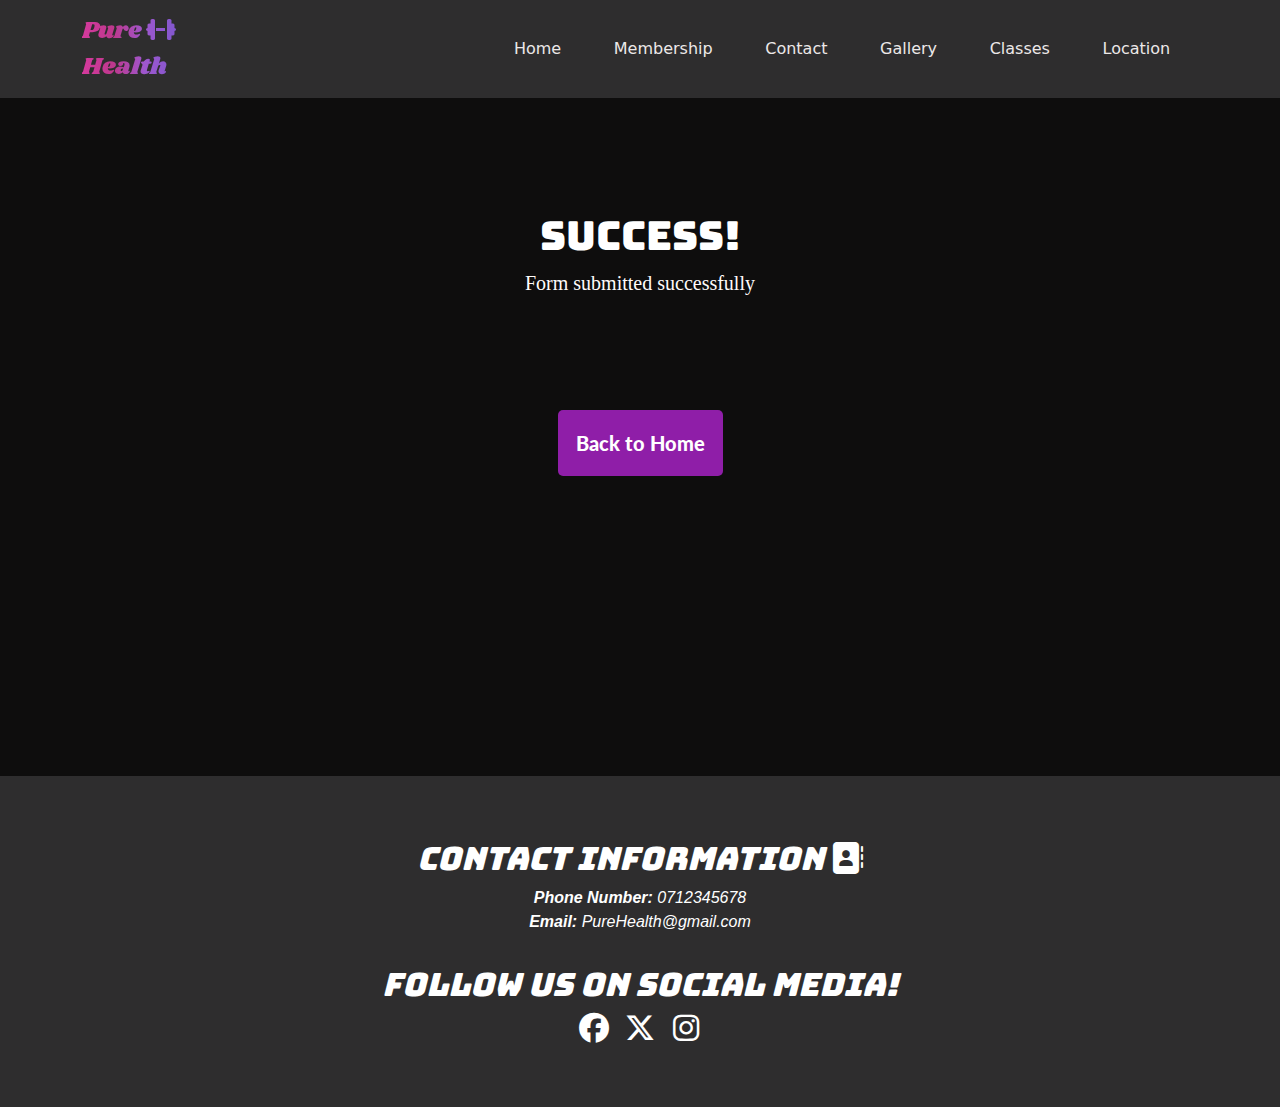
<file: success.html>
<!DOCTYPE html>
<html lang="en">
<head>
    <meta charset="UTF-8">
    <meta name="viewport" content="width=device-width, initial-scale=1.0">
    <title>PureHealth Gym | Membership</title>

    <link href="https://fonts.googleapis.com/css2?family=Bungee&family=Galindo&family=Lato:ital,wght@0,100;0,300;0,400;0,700;0,900;1,100;1,300;1,400;1,700;1,900&family=Markazi+Text:wght@400..700&family=Roboto:ital,wght@0,100;0,300;0,400;0,500;0,700;0,900;1,100;1,300;1,400;1,500;1,700;1,900&family=Rubik+Dirt&family=Shrikhand&family=Tinos:ital,wght@0,400;0,700;1,400;1,700&display=swap" rel="stylesheet">


    <!-- Bootstrap-->
    <link href="https://cdn.jsdelivr.net/npm/bootstrap@5.3.3/dist/css/bootstrap.min.css" rel="stylesheet" integrity="sha384-QWTKZyjpPEjISv5WaRU9OFeRpok6YctnYmDr5pNlyT2bRjXh0JMhjY6hW+ALEwIH" crossorigin="anonymous">

    <!-- CSS stylesheet -->
     <link href="assets/style.css" rel="stylesheet"> 
    
      <link rel="stylesheet"  href="https://cdnjs.cloudflare.com/ajax/libs/font-awesome/6.7.1/css/all.min.css" />



      <style> 

        body {

            background-color: var(--primary-color);
            height: 100vh;
        }


        main {

            margin-top: 100px;
            
        }

        footer {

            height: 50vh;
            display: flex;
            align-items: center;
            justify-content: center;
            height: 400px
        }


        #success-section {

            display: flex;
         flex-grow: 1;
        flex-direction: column;
        justify-content: space-between;
       
        }


      </style>

</head>
<body class="d-flex flex-column min-vh-100">
    

  <!-- Header -->
  <header>
    <!-- navbar -->
    <nav  class="navbar navbar-expand-lg  fixed-top navbar-dark">

        <div  class="container">

          <a class="navbar-brand" href="#">Pure <i id="dumbbell" class="fa-solid fa-dumbbell"></i> <br> Health</a>
          <button class="navbar-toggler" type="button" data-bs-toggle="collapse" data-bs-target="#navbarNav" aria-controls="navbarNav" aria-expanded="false" aria-label="Toggle navigation">
            <span class="navbar-toggler-icon"></span>
          </button>

          <div class="collapse navbar-collapse" id="navbarNav">
            <ul class="navbar-nav ms-auto">
              <li class="nav-item">
                <a class="nav-link" aria-current="page" href="index.html">Home</a>
              </li>

              <li class="nav-item">
                <a class="nav-link" href="membership.html">Membership</a>
              </li>

              <li class="nav-item">
                <a class="nav-link" href="Contact.html">Contact</a>
              </li>

              <li class="nav-item">
                <a class="nav-link" href="gallery.html">Gallery</a>
              </li>

              <li class="nav-item">
                <a class="nav-link" href="classes.html">Classes</a>
              </li>


              <li class="nav-item">
                <a class="nav-link" href="index.html#location">Location</a>
              </li>

                </ul>
              </li>
          </div>
        </div>
      </nav>
      
    

    </header>

    <!-- Main -->
    <main> 

        <section id="success-section" class="section container-fluid classes-margin">
            
            <div class="container text-center mb-5 pb-5">
                    
                <h1 class="mt-5"> SUCCESS!
                </h1>

                <p> Form submitted successfully </p>
            </div>
        
            <div class="container text-center">
                    <div class="col-12"> 
                <a  id="join-button" href="index.html" class="btn btn-lg" aria-label="Home button (Sends you to the Home page)" > Back to Home</a>
                    </div>
              </div>
        
        
        
        
        </section>






    </main>
        
          
       <!-- Footer -->
    <footer class="section">
        <div class="row justify-content-center">
         <div id="contact-container" class="col-12 container text-center">
        <h3 class="h3-footer"> Contact Information <i class="fa-solid fa-address-book"></i> </h3>
     
         
        <p> <a href="tel:0712345678">  <strong> Phone Number: </strong> 0712345678 </a> <br> 
         <a href="mailto:PureHealth@gmail.com"> <strong> Email: </strong> PureHealth@gmail.com </a>
     </p> 
         </div>
       
   
         <div class="col-12 text-center mt-3">
   
             <h3 class="h3-footer">  Follow Us On Social Media! </h3>
   
             <a href="https://www.facebook.com/" target="_blank" aria-label="Follow us on Facebook" rel="noopener">
             <i class="fa-brands fa-facebook fa-xl"></i>
             </a>
   
             <a href="https://www.x.com/" target="_blank" aria-label="Follow us on Twitter" rel="noopener"> 
             <i class="fa-brands fa-x-twitter fa-xl"></i>
             </a>
   
             <a href="https://www.instagram.com/" target="_blank" aria-label="Follow us on Instagram" rel="noopener">
             <i class="fa-brands fa-instagram fa-xl"></i>
           </a>
   
         </div>
   
   
   
       </div>
   
       </footer>
         
     
   

    <!-- Bootstrap JS-->
    <script src="https://cdn.jsdelivr.net/npm/bootstrap@5.3.3/dist/js/bootstrap.bundle.min.js" integrity="sha384-YvpcrYf0tY3lHB60NNkmXc5s9fDVZLESaAA55NDzOxhy9GkcIdslK1eN7N6jIeHz" crossorigin="anonymous" defer></script>


</body>

</html>
</file>
<file: assets/style.css>
* {

    box-sizing: border-box;
    
}

/* CSS variables */ 
:root {
    --primary-color-font:#ECE8E8;
    --accent-color:#8f1ea8;
    --primary-color: #0e0d0d;
    --secondary-color:#2E2D2E; 
        
}


body {
   
   background-color: #fdf8f8;
   font-family: "Barlow", serif;
   font-size: 16px;
   color: rgb(255, 251, 251);
   display: flex;
   margin: 0 auto;
   
}

h1 {

    color: white;
    font-family: "bungee" , sans-serif;
   
    
}



h2, h3 {

    color: white;
    font-family:"bungee" , sans-serif; ;
   font-size: 2rem;
}


.section {

    padding: 4rem;   
}


/* H2 */
.headings {
    font-family: "bungee" , sans-serif;
    position: relative;
    top: 50%;
    font-size: 2rem;  
    
}

/* Removes underline from links */
a {

    text-decoration: none;
    color: white;
    
}



/* Navbar */

.navbar {

    background-color: var(--secondary-color);
    
    
  
}

.navbar-brand{
    
    font-family: "Shrikhand", serif;
    font-size: 1.5rem;
    color:rgb(214, 210, 210);
    background: linear-gradient(to right, #d53a9d,  #be388d, #9e57ce,   #8257ce);
    background-clip: text;
    -webkit-background-clip: text;   
    -webkit-text-fill-color: transparent;

}


/* Found this on chrome dev tools which made the brand logo change colour */
.navbar-brand:focus, .navbar-brand:hover {
    color: #ffffff;
  
   
}

/* Fixes boostrap active color */
.navbar-nav .nav-link {

    color: var(--primary-color-font);
    font-size: 16px;
} 

 #navbar {

 background-color: var(--primary-color);
 height: 6rem;
    
 
}

.navbar-toggler {

    border-color:#ffffff;

}


.nav-link{

    color: var(--primary-color-font);
    font-weight: 400;
    font-family: system-ui, -apple-system, BlinkMacSystemFont, 'Segoe UI', Roboto, Oxygen, Ubuntu, Cantarell, 'Open Sans', 'Helvetica Neue', sans-serif;
    font-size: 20px; 
}


.nav-link:hover {

    color: #eaadea;
    transition: 0.5s ease-in-out;
    
    text-shadow: 4px 4px 10px #000000;  
}

 .active {

    font-weight: 600; 
}


.navbar-nav > li{
    padding-left:0px;
    padding-right:30px;
  }


  .nav-link{

    padding-left: 12px;
    padding-right: 12px ;
    --bs-navbar-nav-link-padding-x: 0.8rem;
  }


  .navbar-nav > li:active{
    color: var(--primary-color-font);
  }


  .navbar-nav > li
 #navbarNavDropdown {

    background-color: var(--primary-color);
 }

#nav-background{

    background-color: var(--primary-color);
   
}



/* Hero section */

#hero-membership {

    background: linear-gradient(rgba(0, 0, 0, 0) 5%, rgba(0, 0, 0, 0.7) 40%, rgba(0, 0, 0, 0.9) 90%), url(../assets/images/heromembership.webp) no-repeat center center;
    height: 40vh;
    min-height: 300px;
    background-attachment: fixed;
    background-size: cover;   
}


#hero-contact {

    background: linear-gradient(rgba(0, 0, 0, 0) 5%, rgba(0, 0, 0, 0.7) 40%, rgba(0, 0, 0, 0.9) 90%), url(../assets/images/victor-freitas-vjkM-0m34KU-unsplash-_1_.webp)no-repeat center center;
    height: 40vh;
    min-height: 300px;
    background-attachment: fixed;
    background-size: cover;
}




#hero-classes {

    background: linear-gradient(rgba(0, 0, 0, 0) 5%, rgba(0, 0, 0, 0.7) 40%, rgba(0, 0, 0, 0.9) 90%), url(../assets/images/pexels-cottonbro-4761352.webp)no-repeat center center;
    height: 40vh;
    min-height: 300px;
    background-attachment: fixed;
    background-size: cover;
}


.hero-text {
    color: rgb(255, 255, 255);
    margin-top: 230px;
  text-shadow: 2px 2px 4px #000000;
}


#join-button {

    background-color: var(--accent-color);
    border: none;
    border-radius:5px ;
    padding: 18px;
    color: #ffffff ; 
   font-family: "Lato", serif;
   font-weight: 900;
   position: relative;
   transition: transform 0.3s ease, background-color 0.3s ease;
}


#join-button:hover {

    background-color:#471053 ;
    color: white;
    transition: 0.8s;
    transform: scale(1.1); /* enlarges the button */ 
}


#join-button:active {

    background-color:#2b0933 ;
}



/* Main */

/* What we offer section */


#offer-section {
    background-color: var(--primary-color);
    padding-top: 120px;
    padding-left: 25px;  
    padding-right: 25px;
    background-color: #0D0D0D;

}


.card {

    min-width: 140px ;
    border: 0px solid black;
    background-color: #181717;
    position: relative;
    display: flex;
    flex-grow: 1;
    flex-direction: column;  
}

.card-body {

    /* SVG design https://www.svgbackgrounds.com/set/free-svg-backgrounds-and-patterns/ */

    background-color: #040404;
    background-image: url("data:image/svg+xml,%3Csvg xmlns='http://www.w3.org/2000/svg' width='100%25' height='100%25' %3E%3Cdefs%3E%3ClinearGradient id='a' x1='0' x2='0' y1='0' y2='1'%3E%3Cstop offset='0' stop-color='%23181719'/%3E%3Cstop offset='1' stop-color='%23232323'/%3E%3C/linearGradient%3E%3C/defs%3E%3Cpattern id='b' width='24' height='24' patternUnits='userSpaceOnUse'%3E%3Ccircle fill='%23040404' cx='12' cy='12' r='12'/%3E%3C/pattern%3E%3Crect width='100%25' height='100%25' fill='url(%23a)'/%3E%3Crect width='100%25' height='100%25' fill='url(%23b)' fill-opacity='0.1'/%3E%3C/svg%3E");
   
    border: 1px solid black;
    background-color: #0D0D0D;
    
    color: white;
    font-size: 16px;
    position: relative;
    min-width: 140px;
    position: relative;
    /* Makes the buttons align */
    display: flex;
    flex-grow: 1;
    flex-direction: column;
    justify-content: space-between;
}




.card-border {

    border: 10px solid;
    border-image-slice: 1;
    border-width: 4px;
   padding-left: 0;
   padding-right: 0;
   border-image-source: linear-gradient(to right, #743ad5, #d53a9d); 
 
  
   
}



.card-title {
    color: rgb(253, 253, 253);
    font-family: "bungee" , sans-serif;
    font-size: 18px;
    text-shadow: 2px 2px 4px #000000;
}





.card-img-top {

    min-width: 140px;
   
}



.offer-button {

    background-color: var(--accent-color);
    border: none;
    border-radius:0px ;
    padding: 18px;
    color: #ffffff ; 
   font-family: system-ui, -apple-system, BlinkMacSystemFont, 'Segoe UI', Roboto, Oxygen, Ubuntu, Cantarell, 'Open Sans', 'Helvetica Neue', sans-serif;
   font-weight: 600;
   position: relative;
   margin-top: auto;
   min-width: 120px;
   box-shadow: 0 8px 16px 0 rgba(0,0,0,0.2), 0 6px 20px 0 rgba(0,0,0,0.19);
   transition: transform 0.3s ease, background-color 0.3s ease;
   border-radius: 10px;
}

.offer-button:hover {

    background-color:#471053 ;
    color: white;
    transition: 0.8s;
    transform: scale(1.1); 
}



/* Fixes issue with btn background */
.btn.active.focus, .btn.active:focus, .btn.focus, .btn:active.focus, .btn:active:focus {
    background-color: var(--accent-color);
}


/* Membership.html */

#membership-section {

background-color: var(--primary-color);
padding: 5px;
padding-bottom: 60px;

}



#membership-h2-text {

    font-size: 25px;
    font-weight: 400;
}


.price {

    font-family:'Franklin Gothic Medium', 'Arial Narrow', Arial, sans-serif;
    color: white;
}


.join-button {

    background-color: var(--accent-color);
    color: #ffffff;
    display: flex;
    justify-content: center;
    position: relative;
    max-width: 150px;
    min-width: 125px;
    margin: 0 auto;
}


.join-button:hover {


    background-color: #471053;
    transition: 0.8s; 
}



.card-padding {

   background-color: var(--primary-color);
    
}


.card-border-membership {

    border: 2px solid;
    border-image-slice: 1;
    border-width: 5px;
   padding-left: 0;
   padding-right: 0;
   border-image-source: linear-gradient(to right, #743ad5, #d53a9d); 
   display: flex;
   justify-content:center;
   box-shadow: -13px 13px 20px #000000,
-13px -13px 20px #000000;
}


.card-background3 {

/* SVG design https://www.svgbackgrounds.com/set/free-svg-backgrounds-and-patterns/ */

background-color: #00000D;
background-image: url("data:image/svg+xml,%3Csvg xmlns='http://www.w3.org/2000/svg' width='2000' height='2000' viewBox='0 0 800 800'%3E%3Cg fill='none' %3E%3Cg stroke='%230F1012' stroke-width='17'%3E%3Cline x1='-8' y1='-8' x2='808' y2='808'/%3E%3Cline x1='-8' y1='792' x2='808' y2='1608'/%3E%3Cline x1='-8' y1='-808' x2='808' y2='8'/%3E%3C/g%3E%3Cg stroke='%230e1012' stroke-width='16'%3E%3Cline x1='-8' y1='767' x2='808' y2='1583'/%3E%3Cline x1='-8' y1='17' x2='808' y2='833'/%3E%3Cline x1='-8' y1='-33' x2='808' y2='783'/%3E%3Cline x1='-8' y1='-783' x2='808' y2='33'/%3E%3C/g%3E%3Cg stroke='%230d0f13' stroke-width='15'%3E%3Cline x1='-8' y1='742' x2='808' y2='1558'/%3E%3Cline x1='-8' y1='42' x2='808' y2='858'/%3E%3Cline x1='-8' y1='-58' x2='808' y2='758'/%3E%3Cline x1='-8' y1='-758' x2='808' y2='58'/%3E%3C/g%3E%3Cg stroke='%230c0f13' stroke-width='14'%3E%3Cline x1='-8' y1='67' x2='808' y2='883'/%3E%3Cline x1='-8' y1='717' x2='808' y2='1533'/%3E%3Cline x1='-8' y1='-733' x2='808' y2='83'/%3E%3Cline x1='-8' y1='-83' x2='808' y2='733'/%3E%3C/g%3E%3Cg stroke='%230c0e13' stroke-width='13'%3E%3Cline x1='-8' y1='92' x2='808' y2='908'/%3E%3Cline x1='-8' y1='692' x2='808' y2='1508'/%3E%3Cline x1='-8' y1='-108' x2='808' y2='708'/%3E%3Cline x1='-8' y1='-708' x2='808' y2='108'/%3E%3C/g%3E%3Cg stroke='%230b0e14' stroke-width='12'%3E%3Cline x1='-8' y1='667' x2='808' y2='1483'/%3E%3Cline x1='-8' y1='117' x2='808' y2='933'/%3E%3Cline x1='-8' y1='-133' x2='808' y2='683'/%3E%3Cline x1='-8' y1='-683' x2='808' y2='133'/%3E%3C/g%3E%3Cg stroke='%230a0d14' stroke-width='11'%3E%3Cline x1='-8' y1='642' x2='808' y2='1458'/%3E%3Cline x1='-8' y1='142' x2='808' y2='958'/%3E%3Cline x1='-8' y1='-158' x2='808' y2='658'/%3E%3Cline x1='-8' y1='-658' x2='808' y2='158'/%3E%3C/g%3E%3Cg stroke='%23090d14' stroke-width='10'%3E%3Cline x1='-8' y1='167' x2='808' y2='983'/%3E%3Cline x1='-8' y1='617' x2='808' y2='1433'/%3E%3Cline x1='-8' y1='-633' x2='808' y2='183'/%3E%3Cline x1='-8' y1='-183' x2='808' y2='633'/%3E%3C/g%3E%3Cg stroke='%23080c15' stroke-width='9'%3E%3Cline x1='-8' y1='592' x2='808' y2='1408'/%3E%3Cline x1='-8' y1='192' x2='808' y2='1008'/%3E%3Cline x1='-8' y1='-608' x2='808' y2='208'/%3E%3Cline x1='-8' y1='-208' x2='808' y2='608'/%3E%3C/g%3E%3Cg stroke='%23070c15' stroke-width='8'%3E%3Cline x1='-8' y1='567' x2='808' y2='1383'/%3E%3Cline x1='-8' y1='217' x2='808' y2='1033'/%3E%3Cline x1='-8' y1='-233' x2='808' y2='583'/%3E%3Cline x1='-8' y1='-583' x2='808' y2='233'/%3E%3C/g%3E%3Cg stroke='%23060b15' stroke-width='7'%3E%3Cline x1='-8' y1='242' x2='808' y2='1058'/%3E%3Cline x1='-8' y1='542' x2='808' y2='1358'/%3E%3Cline x1='-8' y1='-558' x2='808' y2='258'/%3E%3Cline x1='-8' y1='-258' x2='808' y2='558'/%3E%3C/g%3E%3Cg stroke='%23050b16' stroke-width='6'%3E%3Cline x1='-8' y1='267' x2='808' y2='1083'/%3E%3Cline x1='-8' y1='517' x2='808' y2='1333'/%3E%3Cline x1='-8' y1='-533' x2='808' y2='283'/%3E%3Cline x1='-8' y1='-283' x2='808' y2='533'/%3E%3C/g%3E%3Cg stroke='%23040a16' stroke-width='5'%3E%3Cline x1='-8' y1='292' x2='808' y2='1108'/%3E%3Cline x1='-8' y1='492' x2='808' y2='1308'/%3E%3Cline x1='-8' y1='-308' x2='808' y2='508'/%3E%3Cline x1='-8' y1='-508' x2='808' y2='308'/%3E%3C/g%3E%3Cg stroke='%23030a16' stroke-width='4'%3E%3Cline x1='-8' y1='467' x2='808' y2='1283'/%3E%3Cline x1='-8' y1='317' x2='808' y2='1133'/%3E%3Cline x1='-8' y1='-333' x2='808' y2='483'/%3E%3Cline x1='-8' y1='-483' x2='808' y2='333'/%3E%3C/g%3E%3Cg stroke='%23020916' stroke-width='3'%3E%3Cline x1='-8' y1='342' x2='808' y2='1158'/%3E%3Cline x1='-8' y1='442' x2='808' y2='1258'/%3E%3Cline x1='-8' y1='-458' x2='808' y2='358'/%3E%3Cline x1='-8' y1='-358' x2='808' y2='458'/%3E%3C/g%3E%3Cg stroke='%23010917' stroke-width='2'%3E%3Cline x1='-8' y1='367' x2='808' y2='1183'/%3E%3Cline x1='-8' y1='417' x2='808' y2='1233'/%3E%3Cline x1='-8' y1='-433' x2='808' y2='383'/%3E%3Cline x1='-8' y1='-383' x2='808' y2='433'/%3E%3C/g%3E%3Cg stroke='%23000817' stroke-width='1'%3E%3Cline x1='-8' y1='392' x2='808' y2='1208'/%3E%3Cline x1='-8' y1='-408' x2='808' y2='408'/%3E%3C/g%3E%3C/g%3E%3C/svg%3E");
background-repeat: no-repeat;
background-size: cover;

}


/* contact.html */

#contact-section {

    background-color: var(--primary-color);
    padding-top: 120px;
    padding-left: 15px;
    padding-right: 15px;
}

#contact-background {
    background-color: #121111;
    background-image: url("data:image/svg+xml,%3Csvg xmlns='http://www.w3.org/2000/svg' width='120' height='120' viewBox='0 0 120 120'%3E%3Cpolygon fill='%230E0D0D' fill-opacity='0.55' points='120 120 60 120 90 90 120 60 120 0 120 0 60 60 0 0 0 60 30 90 60 120 120 120 '/%3E%3C/svg%3E");
padding-left: 10px;
padding-right: 10px;
box-shadow: -13px 13px 20px #000000,
-13px -13px 20px #000000 ;

}

#call-us-btn {

    background-color: var(--accent-color);
    font-weight: bold;
    font-family:'Gill Sans', 'Gill Sans MT', Calibri, 'Trebuchet MS', sans-serif;
}


#call-us-btn:hover {

    background-color:#5d186d;
}



#submit-btn {

    background-color:var(--accent-color);
    color: white;
}

#submit-btn:hover {

    background-color: #5d186d;
    transition: 0.2s;
}


/* Location Section */

#location-section {
   background-color:black;
   border-top: 1px solid purple;
   padding-left: 25px;  
   padding-right: 25px;
     
}


#location {

    padding-top: 140px;
}

#map {

    max-width: 700px;
    height: 50vh;
    width: 100%;
    
}


/* opening/closing times */



.table {
    
    font-size: 20px;
    max-width: 700px;
    width: 100%;
    height: 50vh;
    
}

    td {
        font-style: oblique;
    }
    
    
    /* Gallery.html */


    #hero-gallery {
        background-color: var(--primary-color);
    }

    #gallery-background {
        background-color: var(--primary-color);
        padding: 5px;
    }
    
    .c-item {

        height: 480px;
    }

    .c-img {

        height: 100%;
        object-fit: contain;
    }


/* Classes.htmml */

 .classes-margin {

        padding-bottom: 300px;
 }


 .row-padding {

    min-height: 1400px;
 }


 /* Makes the cards have the same height */

 .min-height-card {

    min-height: 600px;
 }


/* Footer */


footer {

    background-color: var(--secondary-color);
    font-family: 'Gill Sans', 'Gill Sans MT', Calibri, 'Trebuchet MS', sans-serif;
    font-style: oblique;
    padding-left: 50px;
    padding-right: 50px;
    
}


#contact-container {

    font-size: 16px;
}


#h3-contact {

    font-size: 18px;
 
}

.fa-brands {

    width: 2.5rem;
    color: white;
    
    
}

.fa-brands:hover {

    color: var(--accent-color);
    transition: 0.5s;
}



.contact-a> a {

font-size: 12px;


}



/* Media queries */


@media screen and (max-width: 425px) {


   .h3-footer {

    font-size: 20px;
   }

}


@media screen and (min-width: 425px) {


    #offer-section {
        background-color: var(--primary-color);
        padding-top: 120px;
        padding-left: 50px;  
        padding-right: 50px;
    }

}




/* Medium devices (tablets, 768px and up) */
@media screen and (min-width: 768px) {



    body {

        font-size: 20px;
    }

    #hero {
      
    background: linear-gradient(rgba(0, 0, 0, 0) 5%, rgba(0, 0, 0, 0.7) 40%, rgba(0, 0, 0, 0.9) 90%), url(../assets/images/samuel-girven-fqMu99l8sqo-unsplashupdated800x533.webp) no-repeat center center !important;
    height: 85vh !important;
    background-attachment:fixed !important;
    background-size: cover !important;
   
       ;
    }

    /* What we offer section */

  .card {

    height: 500px;
    
  }

  .card-img-top{

    min-height: 176px;
  }


  .margin-bottom {

    margin-bottom: 48px;
  }

  .row {

    align-items: center;
}

.row-background {

    justify-content: center;
    
}

.card-border {

  
   padding-right: 0;
   display: flex;
   align-items: flex-start;
   margin-left: 10px;
}




/* Contact.html */ 


.contact-a> a {

    font-size: 14px;
    
    
    }
    
}

/* Large devices (small laptops, 992px and up) */
@media screen and (min-width: 992px) {


    #hero {

    background: linear-gradient(rgba(0, 0, 0, 0) 5%, rgba(0, 0, 0, 0.7) 40%, rgba(0, 0, 0, 0.9) 90%), url(../assets/images/samuel-girven-fqMu99l8sqo-unsplashupdated.webp) no-repeat center center !important;
    min-height: 85vh !important;
    background-attachment:fixed !important;;
    background-size: cover !important;
   
    

    }
  
    .card {

        height: 500px;
        
    }

    .card-img-top {

        max-height: 267px;
        max-width: 500px;
    }
    
    .row {

        align-items: center;
    }

    .row-background {

        justify-content: center;
        
    }

    .margin-bottom {

        margin-bottom: 48px;
      }


    #nav-background {

        border: none;
    }

    /* Makes navbar links stay on page for 992px and up */
    .navbar-nav > li{
        padding-left:12px;
        padding-right:15px;
      
      }



      /* index table */

      /* Makes the font larger by 5px more */
      .table {
            font-size: 25px;

      }


      /* Contact.html */ 


.contact-a> a {

    font-size: 16px;
    
    }

    }


/* Extra large devices (laptops & desktops, 1200px and up) */
@media screen and (min-width: 1200px) {



    #hero {
        background: linear-gradient(rgba(0, 0, 0, 0) 5%, rgba(0, 0, 0, 0.7) 40%, rgba(0, 0, 0, 0.9) 90%), url(../assets/images/samuel-girven-fqMu99l8sqo-unsplashupdated.webp) no-repeat center center !important;
        background-attachment:fixed !important;;
        background-size: cover !important;
        min-height: 720px !important;
        
       

    }
    /* what we have to offer section */

    .card-title {

        font-size: 22px;
    }

    .card-img-top {

        max-height: 500px;
        max-width: 500px;
    }
    

    .row-background {

        justify-content:center;
        
    }
   
}

/* xxl devices (laptops & desktops, 1400px and up) */
@media screen and (min-width: 1400px) {
   
    .row-background {

        justify-content:space-evenly;
        
    }  

    /* What we offer section */

    .card-transition {

       transition: 1s ease;
      
       
    }
    
    .card-transition:hover {
    transform: scale(1.1); 
    transition: 1s ease;
    }

 }
</file>
